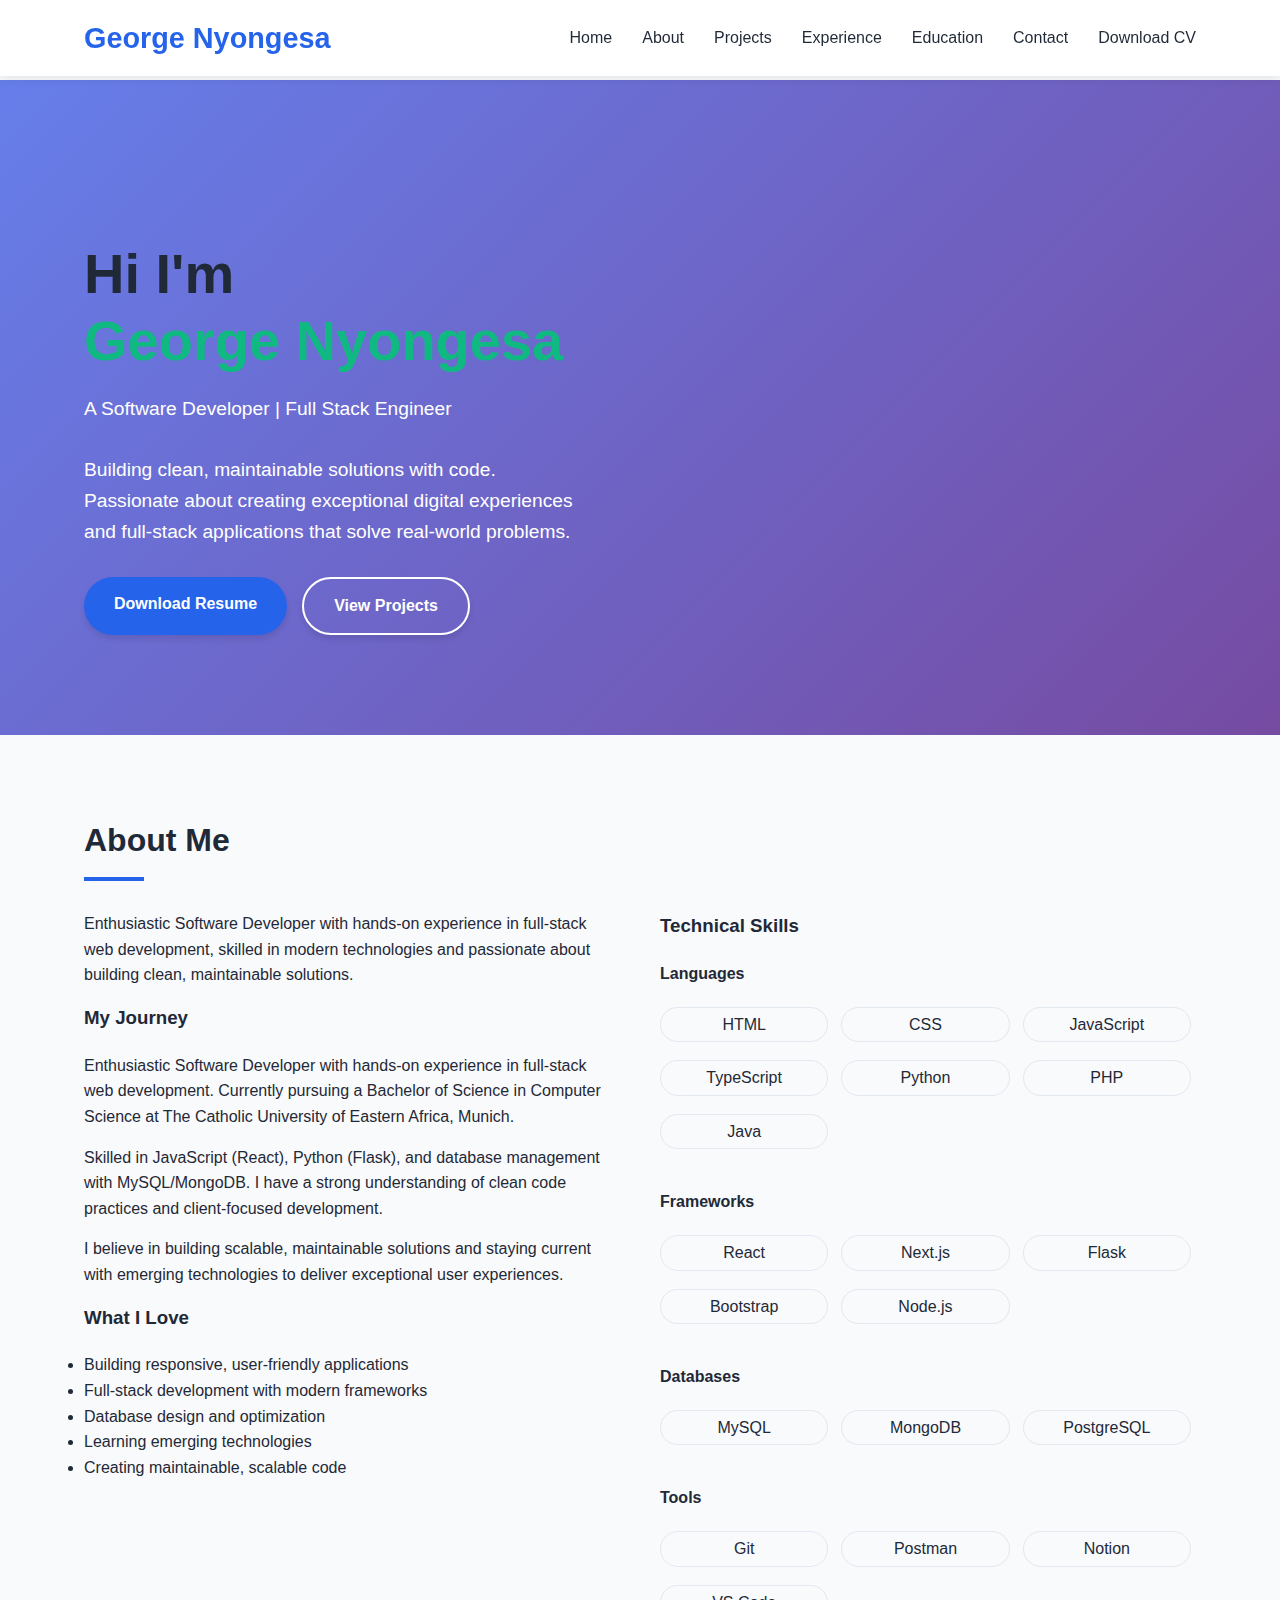
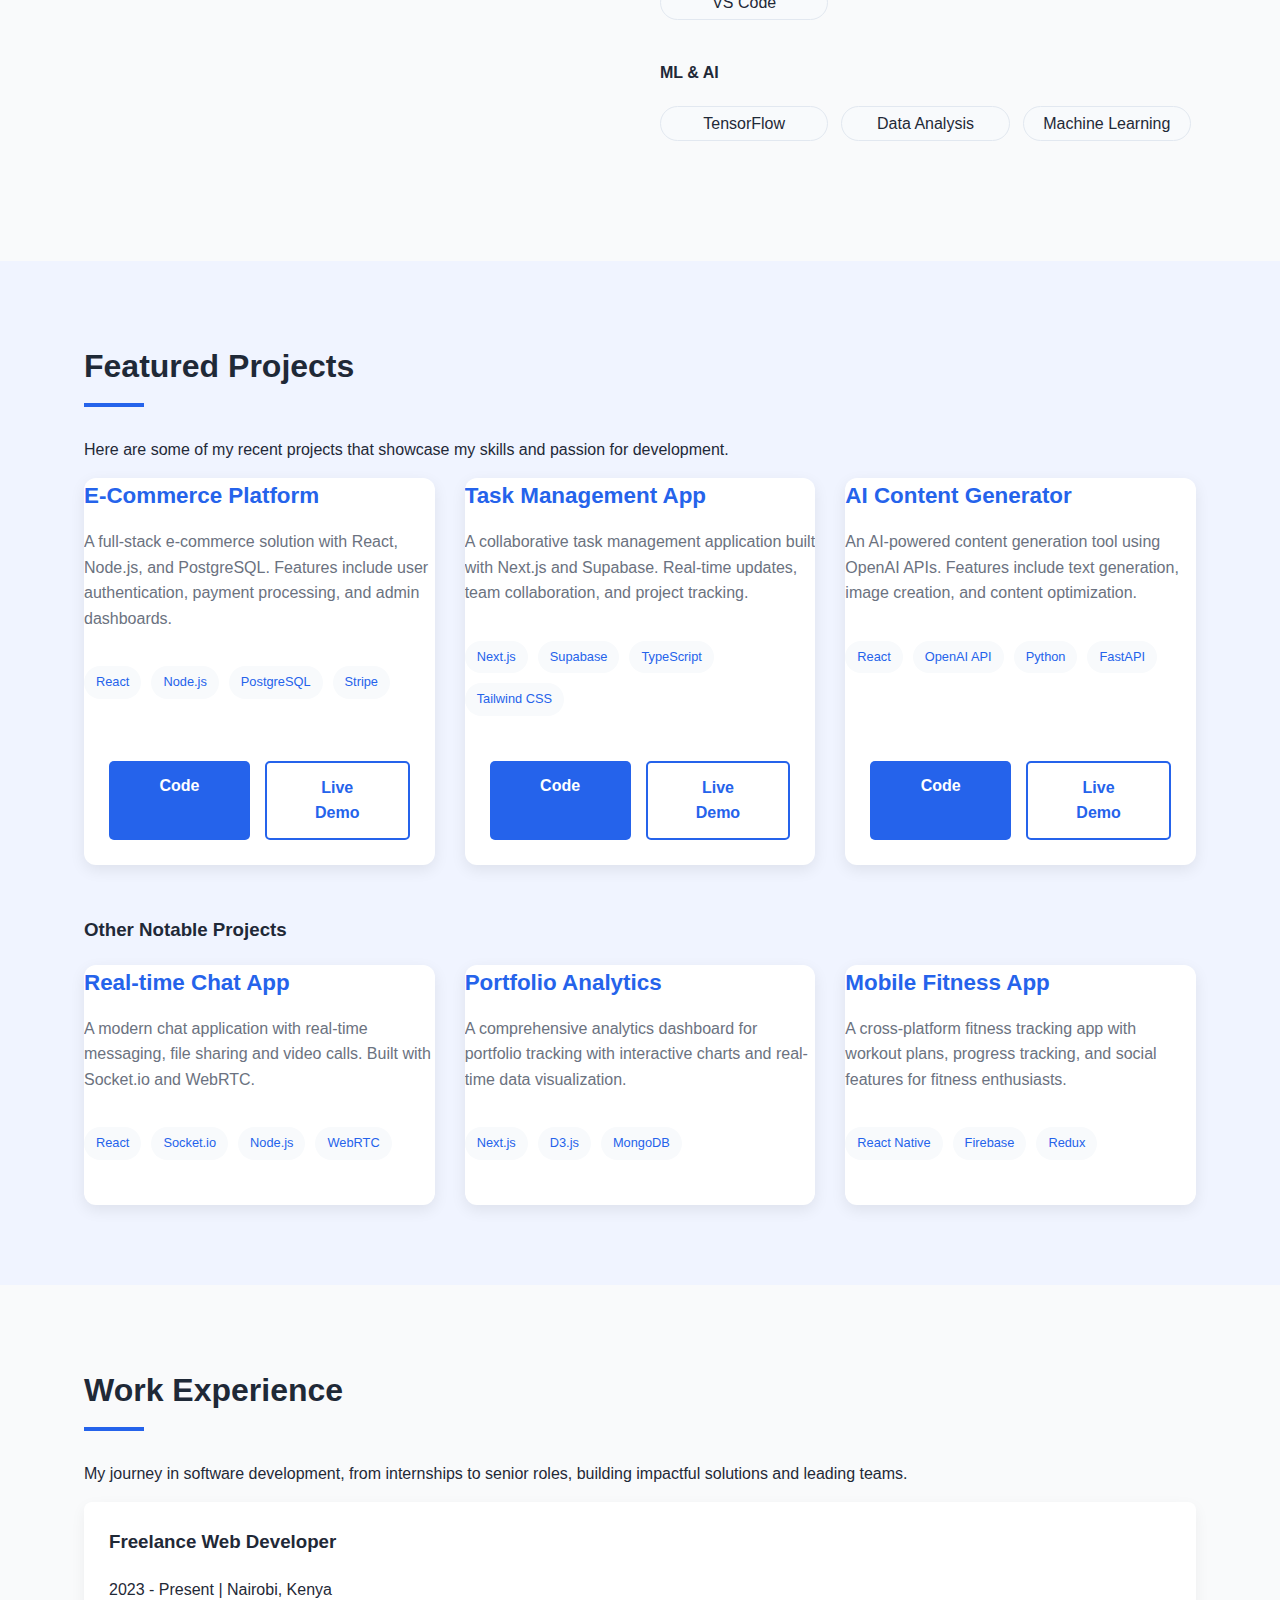
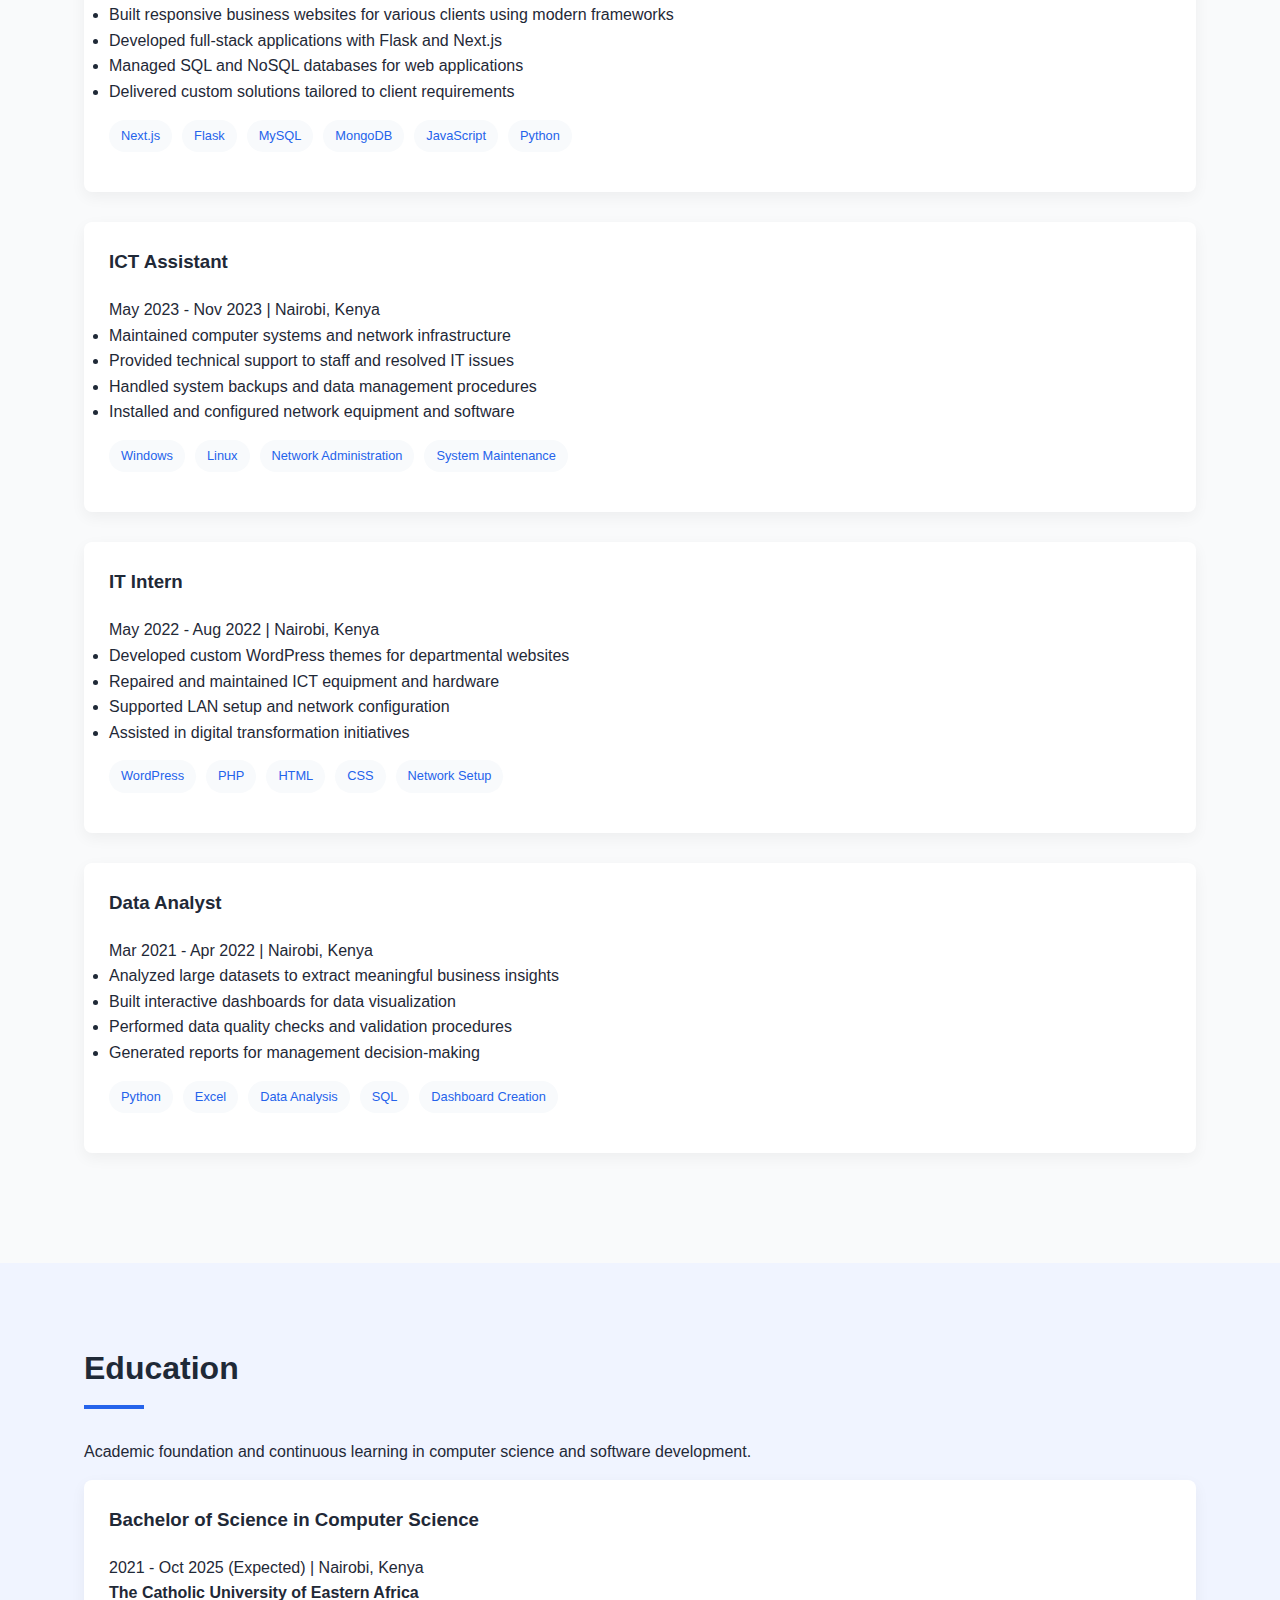
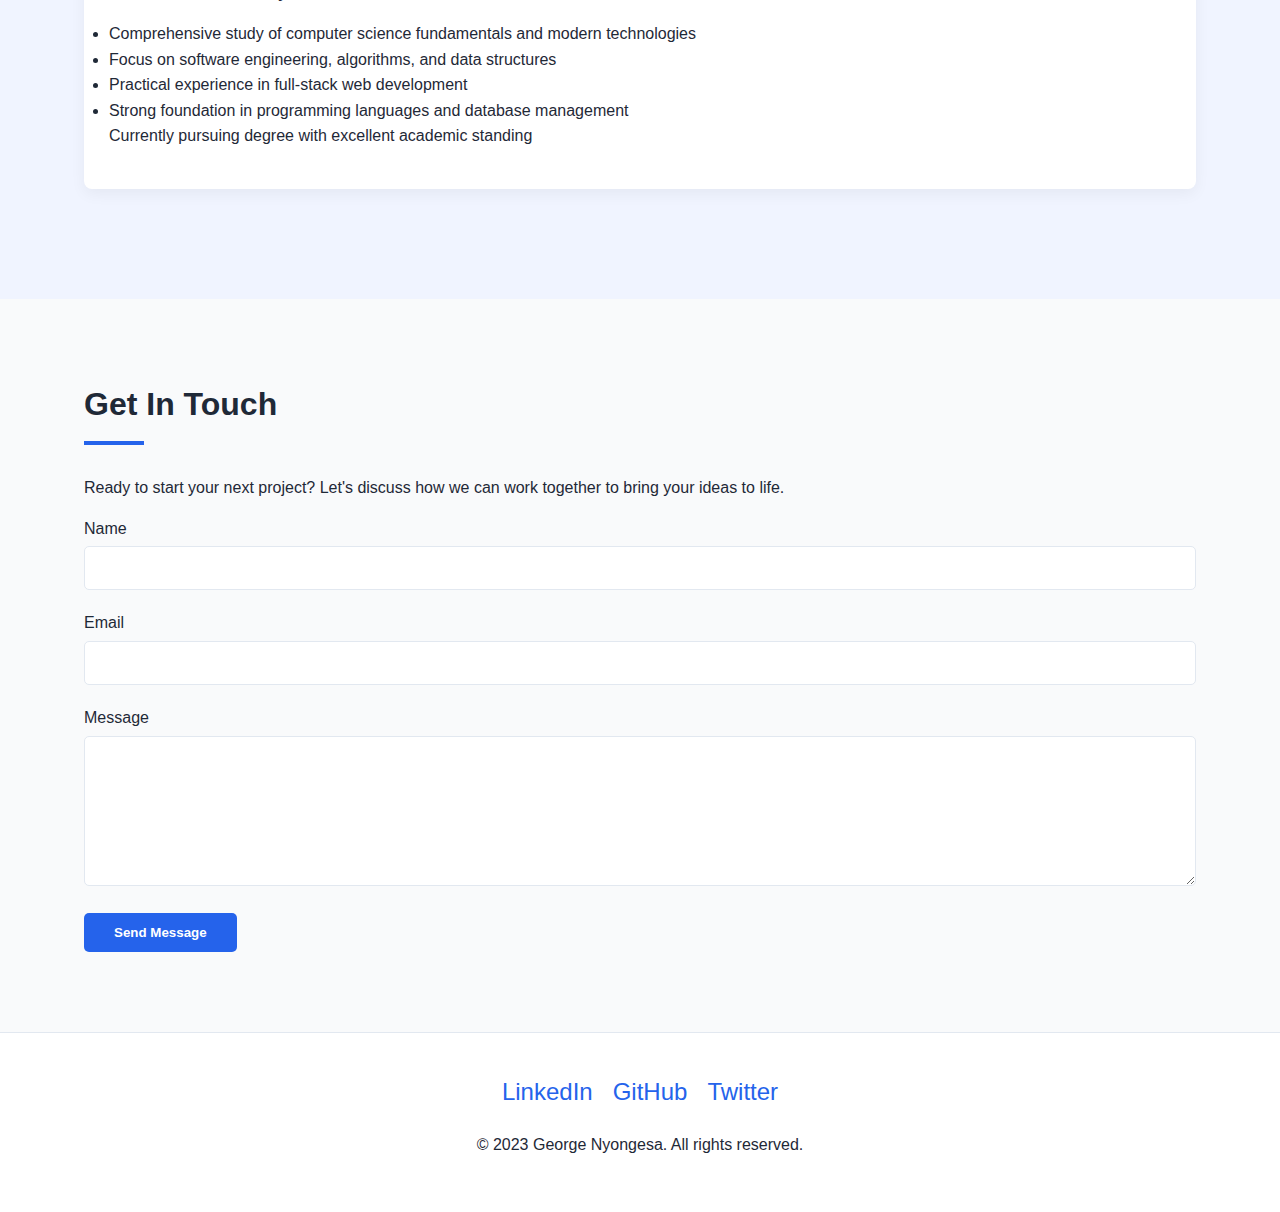
<file: index.html>
<!DOCTYPE html>
<html lang="en">
    <head>
        <meta charset="UTF-8">
        <meta name="viewport" content="width=device-width, initial-scale=1.0">
        <title>George Nyongesa - Software Developer</title>
        <link rel="stylesheet" href="styles.css">
    </head>
    <body>
        <!-- Header & Navigation -->
        <header>
            <div class="container">
                <nav>
                    <div class="logo">
                        George Nyongesa
                    </div>
                    <ul class="nav-links">
                        <li><a href="#home">Home</a></li>
                        <li><a href="#about">About</a></li>
                        <li><a href="#projects">Projects</a></li>
                        <li><a href="#experience">Experience</a></li>
                        <li><a href="#education">Education</a></li>
                        <li><a href="#contact">Contact</a></li>
                        <li><a href="#download-cv">Download CV</a></li>
                    </ul>
                    <div class="menu-btn">☰</div>
                </nav>
            </div>
        </header>

        <!-- Hero Section -->
        <section id="home" class="hero">
            <div class="container">
                <h1>Hi I'm <span>George Nyongesa</span></h1>
                <p>A Software Developer | Full Stack Engineer</p>
                <p>
                    Building clean, maintainable solutions with code. 
                    Passionate about creating exceptional digital experiences and 
                    full-stack applications that solve real-world problems.
                </p>
                <div class="hero-buttons">
                    <a href="#" class="btn">Download Resume</a>
                    <a href="#projects" class="btn btn-outline">View Projects</a>
                </div>
            </div>
        </section>

        <!-- About Section -->
        <section id="about">
            <div class="container">
                <h2>About Me</h2>
                <div class="about-content">
                    <div>
                        <p>Enthusiastic Software Developer with hands-on experience in full-stack web development, skilled in modern technologies and passionate about building clean, maintainable solutions.</p>
                        
                        <h3>My Journey</h3>
                        <p>Enthusiastic Software Developer with hands-on experience in full-stack web development. Currently pursuing a Bachelor of Science in Computer Science at The Catholic University of Eastern Africa, Munich.</p>
                        <p>Skilled in JavaScript (React), Python (Flask), and database management with MySQL/MongoDB. I have a strong understanding of clean code practices and client-focused development.</p>
                        <p>I believe in building scalable, maintainable solutions and staying current with emerging technologies to deliver exceptional user experiences.</p>
                        
                        <h3>What I Love</h3>
                        <ul>
                            <li>Building responsive, user-friendly applications</li>
                            <li>Full-stack development with modern frameworks</li>
                            <li>Database design and optimization</li>
                            <li>Learning emerging technologies</li>
                            <li>Creating maintainable, scalable code</li>
                        </ul>
                    </div>
                    
                    <div>
                        <h3>Technical Skills</h3>
                        
                        <div class="skill-category">
                            <h4>Languages</h4>
                            <div class="skills-grid">
                                <span class="skill-item">HTML</span>
                                <span class="skill-item">CSS</span>
                                <span class="skill-item">JavaScript</span>
                                <span class="skill-item">TypeScript</span>
                                <span class="skill-item">Python</span>
                                <span class="skill-item">PHP</span>
                                <span class="skill-item">Java</span>
                            </div>
                        </div>
                        
                        <div class="skill-category">
                            <h4>Frameworks</h4>
                            <div class="skills-grid">
                                <span class="skill-item">React</span>
                                <span class="skill-item">Next.js</span>
                                <span class="skill-item">Flask</span>
                                <span class="skill-item">Bootstrap</span>
                                <span class="skill-item">Node.js</span>
                            </div>
                        </div>
                        
                        <div class="skill-category">
                            <h4>Databases</h4>
                            <div class="skills-grid">
                                <span class="skill-item">MySQL</span>
                                <span class="skill-item">MongoDB</span>
                                <span class="skill-item">PostgreSQL</span>
                            </div>
                        </div>
                        
                        <div class="skill-category">
                            <h4>Tools</h4>
                            <div class="skills-grid">
                                <span class="skill-item">Git</span>
                                <span class="skill-item">Postman</span>
                                <span class="skill-item">Notion</span>
                                <span class="skill-item">VS Code</span>
                            </div>
                        </div>
                        
                        <div class="skill-category">
                            <h4>ML & AI</h4>
                            <div class="skills-grid">
                                <span class="skill-item">TensorFlow</span>
                                <span class="skill-item">Data Analysis</span>
                                <span class="skill-item">Machine Learning</span>
                            </div>
                        </div>
                    </div>
                </div>
            </div>
        </section>

        <!-- Projects Section -->
        <section id="projects" style="background-color: #f0f4ff;">
            <div class="container">
                <h2>Featured Projects</h2>
                <p>Here are some of my recent projects that showcase my skills and passion for development.</p>
                
                <div class="project-grid">
                    <div class="card project-card">
                        <h3>E-Commerce Platform</h3>
                        <p>A full-stack e-commerce solution with React, Node.js, and PostgreSQL. Features include user authentication, payment processing, and admin dashboards.</p>
                        <div class="project-tech">
                            <span class="tech-tag">React</span>
                            <span class="tech-tag">Node.js</span>
                            <span class="tech-tag">PostgreSQL</span>
                            <span class="tech-tag">Stripe</span>
                        </div>
                        <div class="project-links">
                            <a href="#" class="btn">Code</a>
                            <a href="#" class="btn btn-outline">Live Demo</a>
                        </div>
                    </div>
                    
                    <div class="card project-card">
                        <h3>Task Management App</h3>
                        <p>A collaborative task management application built with Next.js and Supabase. Real-time updates, team collaboration, and project tracking.</p>
                        <div class="project-tech">
                            <span class="tech-tag">Next.js</span>
                            <span class="tech-tag">Supabase</span>
                            <span class="tech-tag">TypeScript</span>
                            <span class="tech-tag">Tailwind CSS</span>
                        </div>
                        <div class="project-links">
                            <a href="#" class="btn">Code</a>
                            <a href="#" class="btn btn-outline">Live Demo</a>
                        </div>
                    </div>
                    
                    <div class="card project-card">
                        <h3>AI Content Generator</h3>
                        <p>An AI-powered content generation tool using OpenAI APIs. Features include text generation, image creation, and content optimization.</p>
                        <div class="project-tech">
                            <span class="tech-tag">React</span>
                            <span class="tech-tag">OpenAI API</span>
                            <span class="tech-tag">Python</span>
                            <span class="tech-tag">FastAPI</span>
                        </div>
                        <div class="project-links">
                            <a href="#" class="btn">Code</a>
                            <a href="#" class="btn btn-outline">Live Demo</a>
                        </div>
                    </div>
                </div>
                
                <h3 style="margin-top: 50px;">Other Notable Projects</h3>
                <div class="project-grid">
                    <div class="card project-card">
                        <h3>Real-time Chat App</h3>
                        <p>A modern chat application with real-time messaging, file sharing and video calls. Built with Socket.io and WebRTC.</p>
                        <div class="project-tech">
                            <span class="tech-tag">React</span>
                            <span class="tech-tag">Socket.io</span>
                            <span class="tech-tag">Node.js</span>
                            <span class="tech-tag">WebRTC</span>
                        </div>
                    </div>
                    
                    <div class="card project-card">
                        <h3>Portfolio Analytics</h3>
                        <p>A comprehensive analytics dashboard for portfolio tracking with interactive charts and real-time data visualization.</p>
                        <div class="project-tech">
                            <span class="tech-tag">Next.js</span>
                            <span class="tech-tag">D3.js</span>
                            <span class="tech-tag">MongoDB</span>
                        </div>
                    </div>
                    
                    <div class="card project-card">
                        <h3>Mobile Fitness App</h3>
                        <p>A cross-platform fitness tracking app with workout plans, progress tracking, and social features for fitness enthusiasts.</p>
                        <div class="project-tech">
                            <span class="tech-tag">React Native</span>
                            <span class="tech-tag">Firebase</span>
                            <span class="tech-tag">Redux</span>
                        </div>
                    </div>
                </div>
            </div>
        </section>

        <!-- Experience Section -->
        <section id="experience">
            <div class="container">
                <h2>Work Experience</h2>
                <p>My journey in software development, from internships to senior roles, building impactful solutions and leading teams.</p>
                
                <div class="timeline">
                    <div class="timeline-item">
                        <div class="timeline-content card">
                            <h3>Freelance Web Developer</h3>
                            <div class="timeline-date">2023 - Present | Nairobi, Kenya</div>
                            <ul>
                                <li>Built responsive business websites for various clients using modern frameworks</li>
                                <li>Developed full-stack applications with Flask and Next.js</li>
                                <li>Managed SQL and NoSQL databases for web applications</li>
                                <li>Delivered custom solutions tailored to client requirements</li>
                            </ul>
                            <div class="project-tech" style="margin-top: 15px;">
                                <span class="tech-tag">Next.js</span>
                                <span class="tech-tag">Flask</span>
                                <span class="tech-tag">MySQL</span>
                                <span class="tech-tag">MongoDB</span>
                                <span class="tech-tag">JavaScript</span>
                                <span class="tech-tag">Python</span>
                            </div>
                        </div>
                    </div>
                    
                    <div class="timeline-item">
                        <div class="timeline-content card">
                            <h3>ICT Assistant</h3>
                            <div class="timeline-date">May 2023 - Nov 2023 | Nairobi, Kenya</div>
                            <ul>
                                <li>Maintained computer systems and network infrastructure</li>
                                <li>Provided technical support to staff and resolved IT issues</li>
                                <li>Handled system backups and data management procedures</li>
                                <li>Installed and configured network equipment and software</li>
                            </ul>
                            <div class="project-tech" style="margin-top: 15px;">
                                <span class="tech-tag">Windows</span>
                                <span class="tech-tag">Linux</span>
                                <span class="tech-tag">Network Administration</span>
                                <span class="tech-tag">System Maintenance</span>
                            </div>
                        </div>
                    </div>
                    
                    <div class="timeline-item">
                        <div class="timeline-content card">
                            <h3>IT Intern</h3>
                            <div class="timeline-date">May 2022 - Aug 2022 | Nairobi, Kenya</div>
                            <ul>
                                <li>Developed custom WordPress themes for departmental websites</li>
                                <li>Repaired and maintained ICT equipment and hardware</li>
                                <li>Supported LAN setup and network configuration</li>
                                <li>Assisted in digital transformation initiatives</li>
                            </ul>
                            <div class="project-tech" style="margin-top: 15px;">
                                <span class="tech-tag">WordPress</span>
                                <span class="tech-tag">PHP</span>
                                <span class="tech-tag">HTML</span>
                                <span class="tech-tag">CSS</span>
                                <span class="tech-tag">Network Setup</span>
                            </div>
                        </div>
                    </div>
                    
                    <div class="timeline-item">
                        <div class="timeline-content card">
                            <h3>Data Analyst</h3>
                            <div class="timeline-date">Mar 2021 - Apr 2022 | Nairobi, Kenya</div>
                            <ul>
                                <li>Analyzed large datasets to extract meaningful business insights</li>
                                <li>Built interactive dashboards for data visualization</li>
                                <li>Performed data quality checks and validation procedures</li>
                                <li>Generated reports for management decision-making</li>
                            </ul>
                            <div class="project-tech" style="margin-top: 15px;">
                                <span class="tech-tag">Python</span>
                                <span class="tech-tag">Excel</span>
                                <span class="tech-tag">Data Analysis</span>
                                <span class="tech-tag">SQL</span>
                                <span class="tech-tag">Dashboard Creation</span>
                            </div>
                        </div>
                    </div>
                </div>
            </div>
        </section>

        <!-- Education Section -->
        <section id="education" style="background-color: #f0f4ff;">
            <div class="container">
                <h2>Education</h2>
                <p>Academic foundation and continuous learning in computer science and software development.</p>
                
                <div class="card">
                    <h3>Bachelor of Science in Computer Science</h3>
                    <div class="timeline-date">2021 - Oct 2025 (Expected) | Nairobi, Kenya</div>
                    <p><strong>The Catholic University of Eastern Africa</strong></p>
                    <ul>
                        <li>Comprehensive study of computer science fundamentals and modern technologies</li>
                        <li>Focus on software engineering, algorithms, and data structures</li>
                        <li>Practical experience in full-stack web development</li>
                        <li>Strong foundation in programming languages and database management</li>
                    </ul>
                    <p>Currently pursuing degree with excellent academic standing</p>
                </div>
            </div>
        </section>


        <!-- Contact Section -->
        <section id="contact">
            <div class="container">
                <h2>Get In Touch</h2>
                <p>Ready to start your next project? Let's discuss how we can work together to bring your ideas to life.</p>
                
                <div class="contact-form">
                    <form id="contactForm">
                        <div class="form-group">
                            <label for="name">Name</label>
                            <input type="text" id="name" name="name" required>
                        </div>
                        
                        <div class="form-group">
                            <label for="email">Email</label>
                            <input type="email" id="email" name="email" required>
                        </div>
                        
                        <div class="form-group">
                            <label for="message">Message</label>
                            <textarea id="message" name="message" required></textarea>
                        </div>
                        
                        <button type="submit" class="btn">Send Message</button>
                    </form>
                </div>
            </div>
        </section>


        <!-- Footer -->
        <footer>
            <div class="container">
                <div class="social-links">
                    <a href="#" aria-label="LinkedIn">LinkedIn</a>
                    <a href="#" aria-label="GitHub">GitHub</a>
                    <a href="#" aria-label="Twitter">Twitter</a>
                </div>
                <p>&copy; 2023 George Nyongesa. All rights reserved.</p>
            </div>
        </footer>
    </body>
</html>
</file>
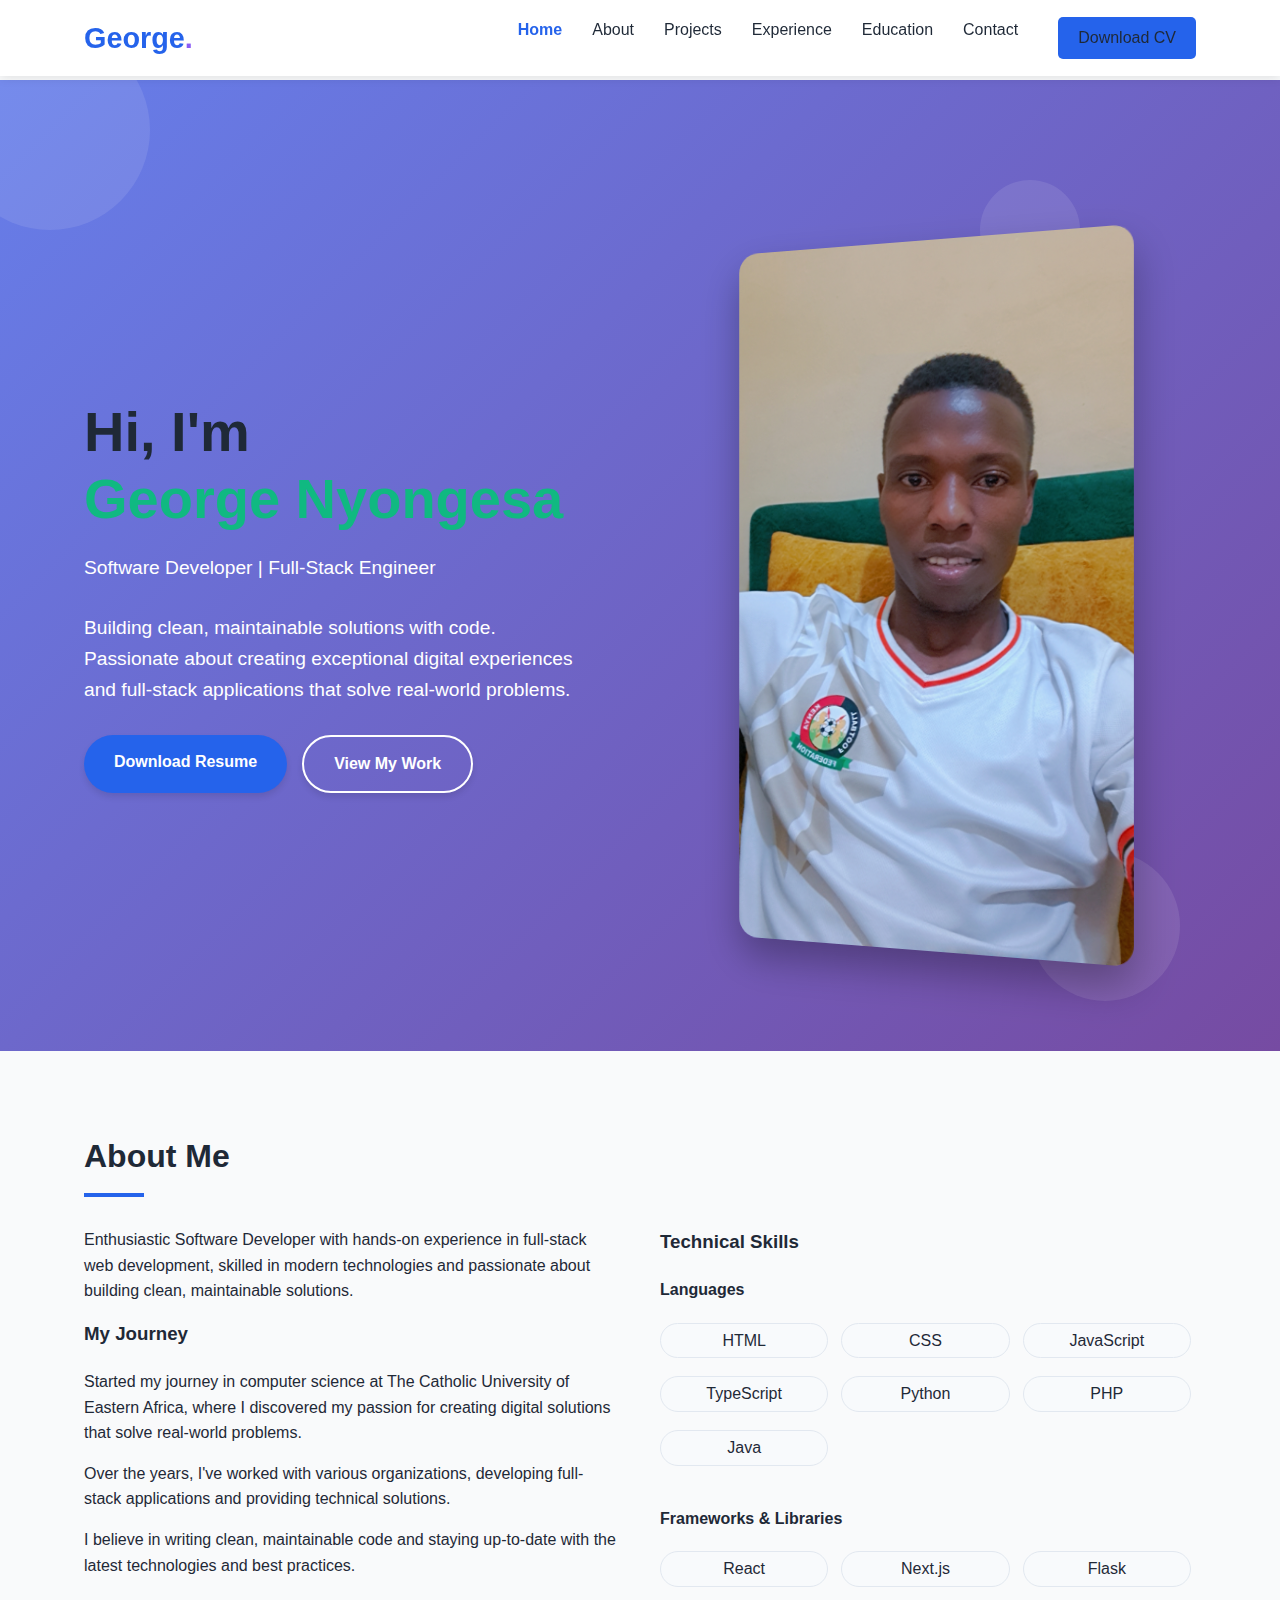
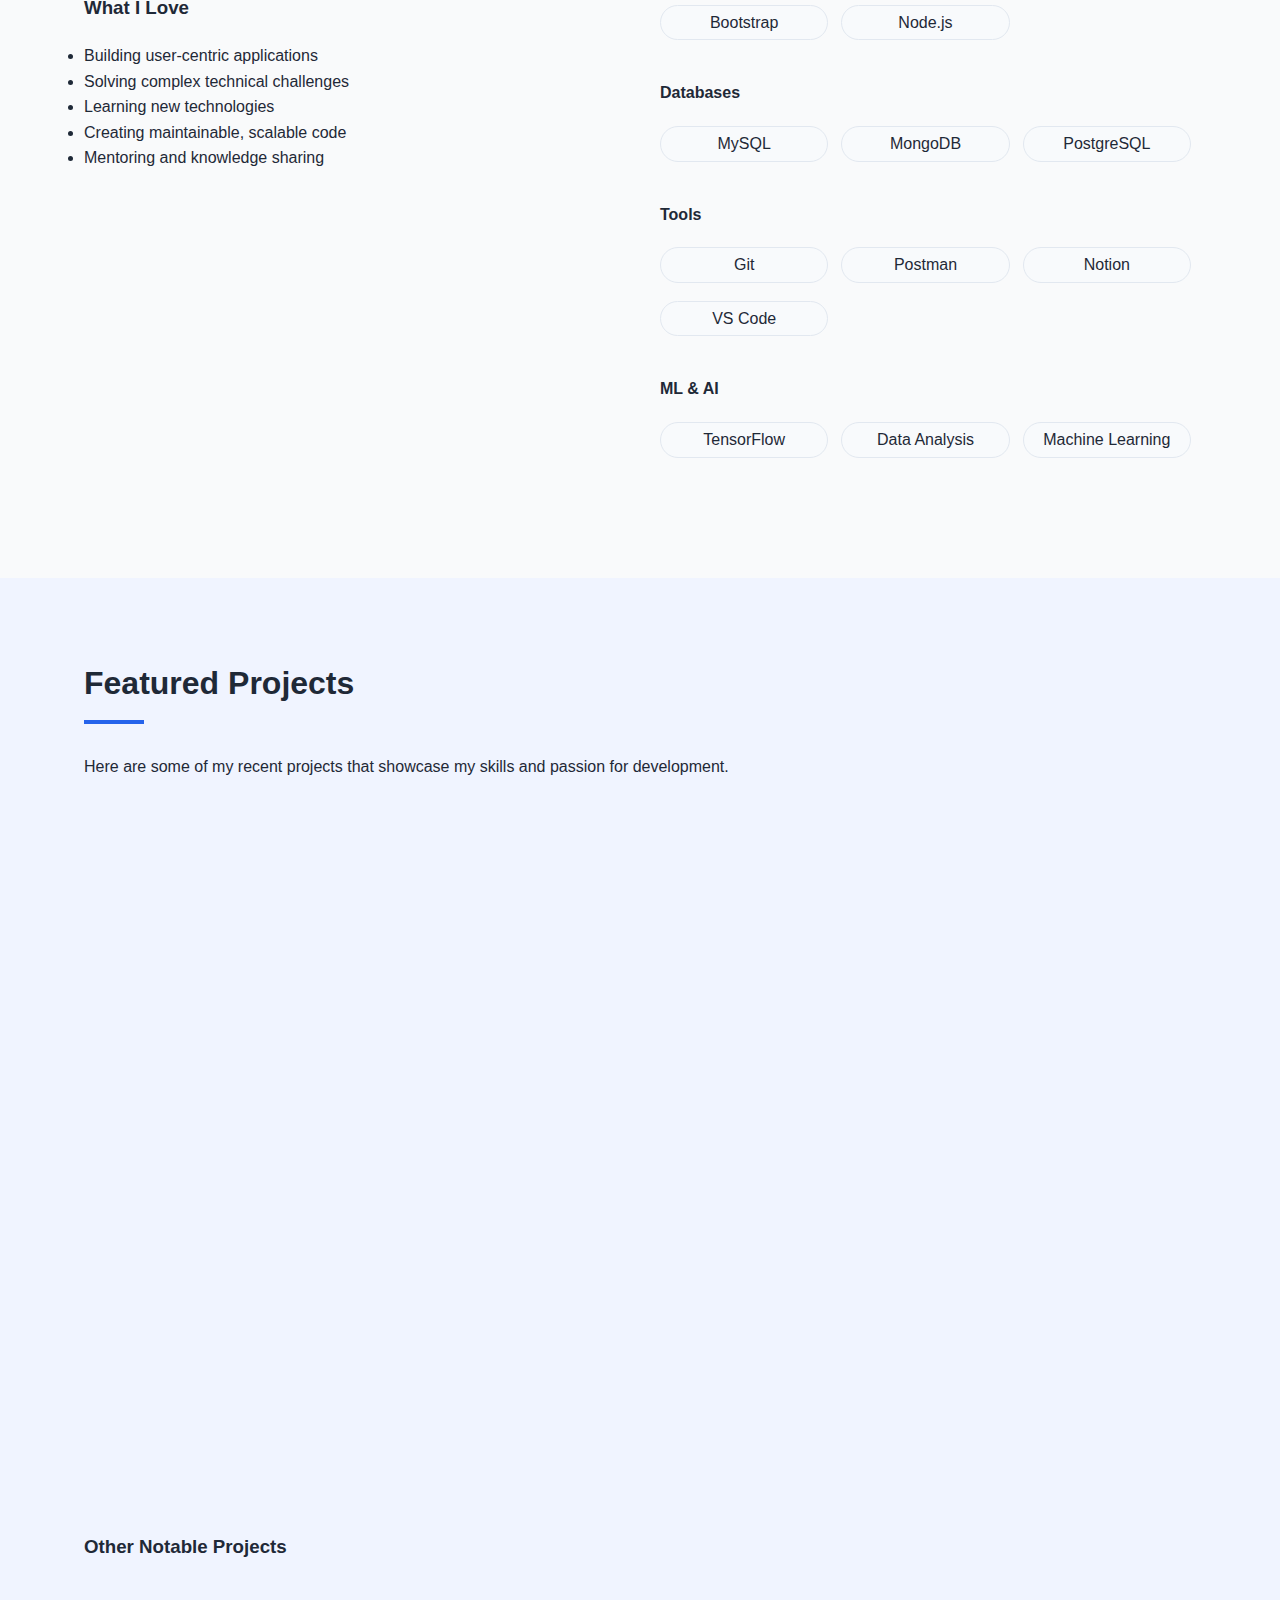
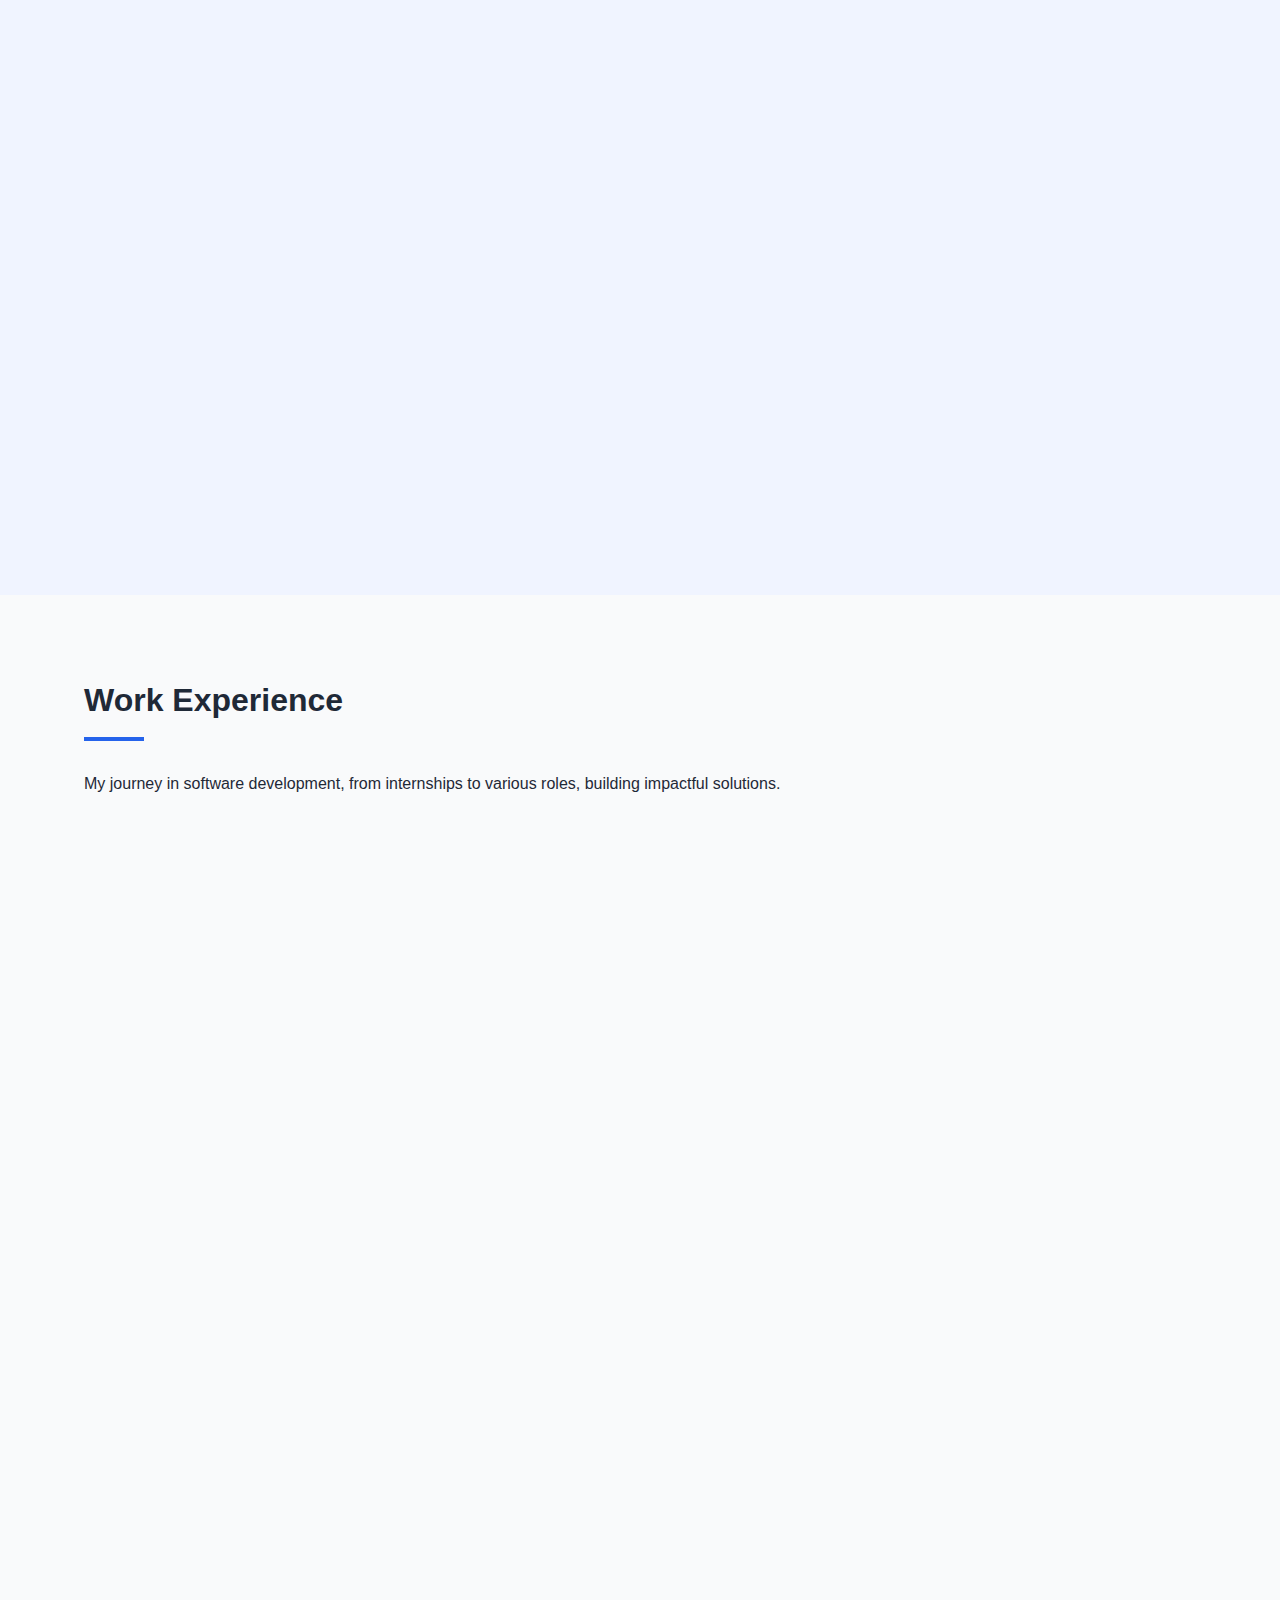
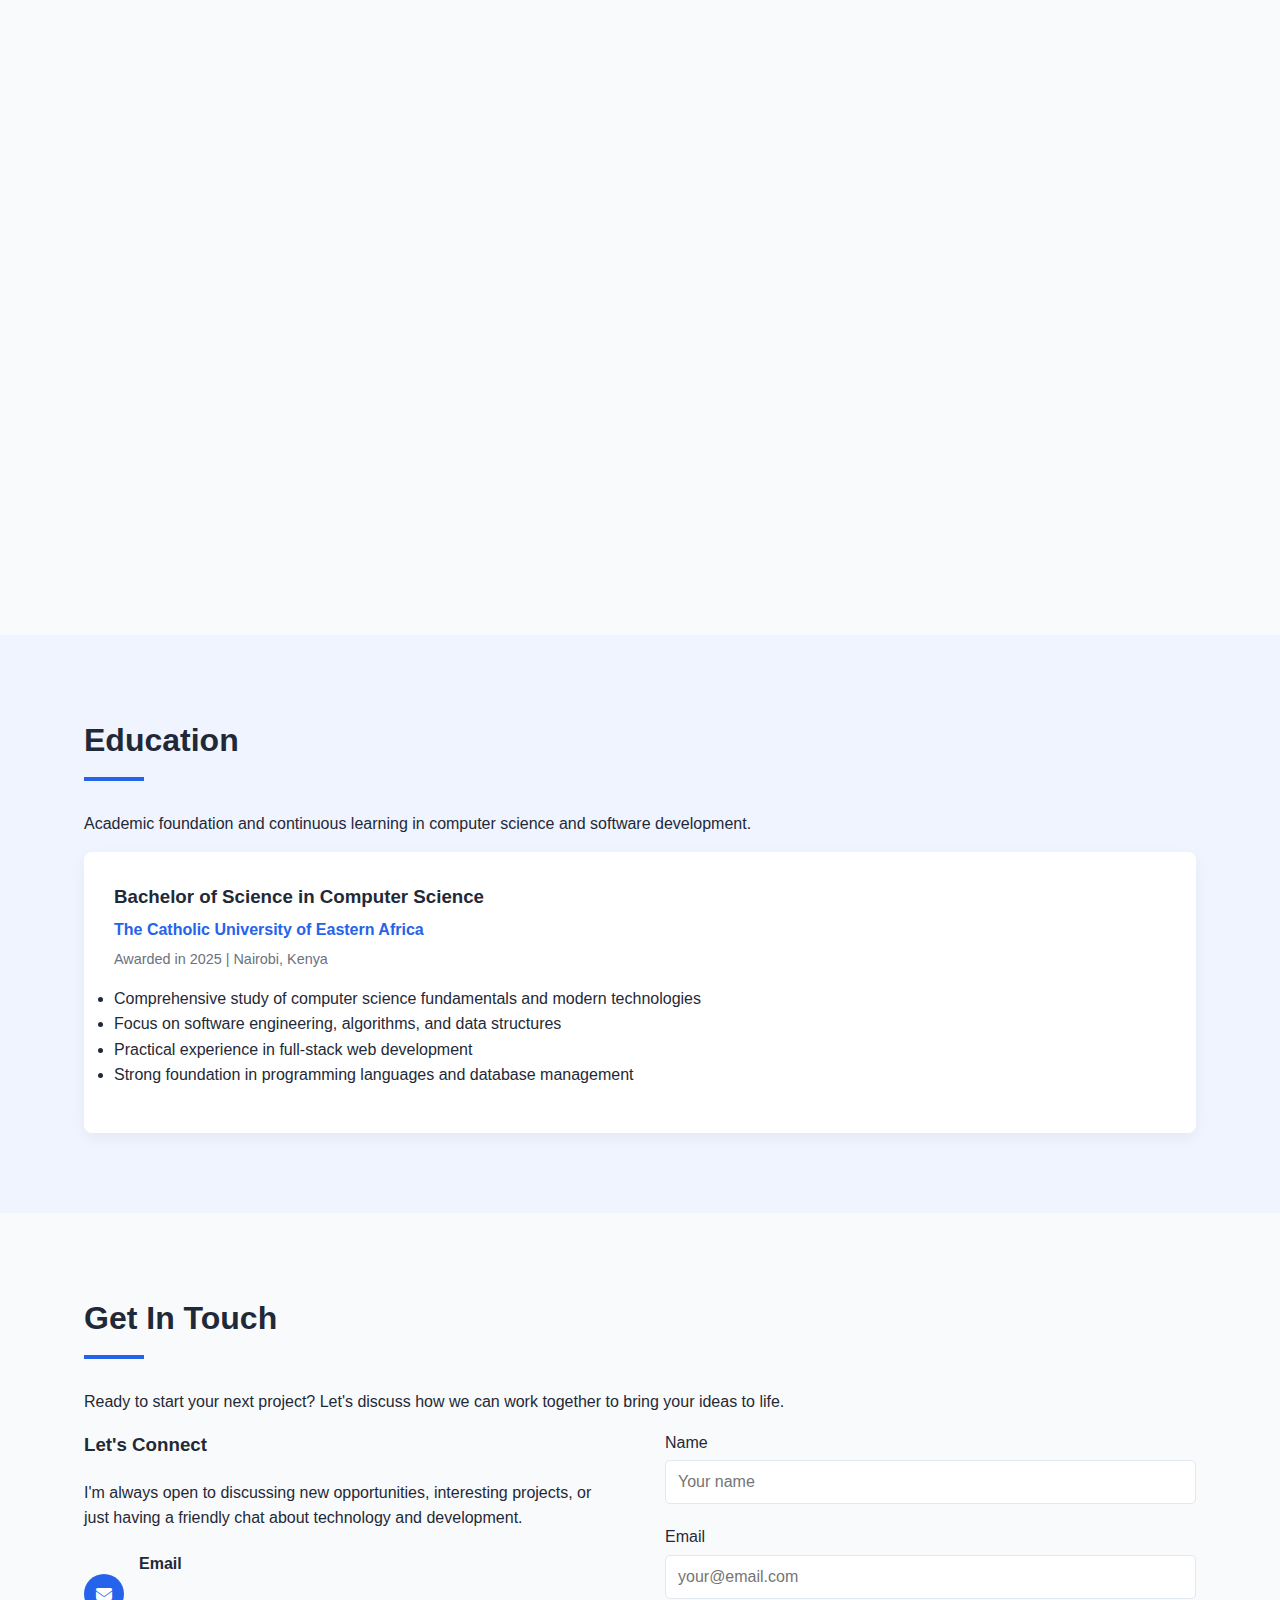
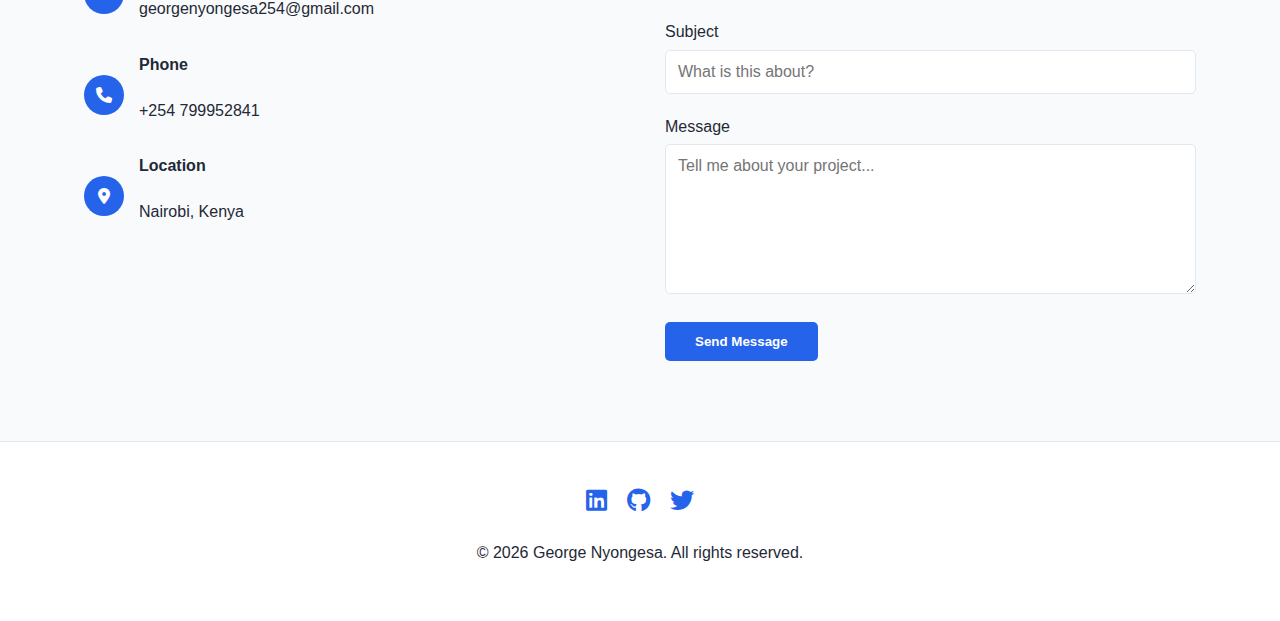
<file: frontend/index.html>
<!DOCTYPE html>
<html lang="en">
    <head>
        <meta charset="UTF-8">
        <meta name="viewport" content="width=device-width, initial-scale=1.0">
        <title>George Nyongesa - Software Developer</title>

        <!-- Custom CSS -->
        <link rel="stylesheet" href="styles.css">

        <!-- Font Awesome for icons -->
        <link rel="stylesheet" href="https://cdnjs.cloudflare.com/ajax/libs/font-awesome/6.4.0/css/all.min.css">

        <!-- Favicon -->
        <link rel="apple-touch-icon" sizes="180x180" href="images/favicons/apple-touch-icon.png">
        <link rel="icon" type="image/png" sizes="32x32" href="images/favicons/favicon-32x32.png">
        <link rel="icon" type="image/png" sizes="16x16" href="images/favicons/favicon-16x16.png">
        <link rel="manifest" href="images/favicons/site.webmanifest">
    </head>
    <body>
        <!-- Header -->
        <header>
            <div class="container">
                <nav>
                    <div class="logo">George<span>.</span></div>
                    <ul class="nav-links">
                        <li><a href="#home">Home</a></li>
                        <li><a href="#about">About</a></li>
                        <li><a href="#projects">Projects</a></li>
                        <li><a href="#experience">Experience</a></li>
                        <li><a href="#education">Education</a></li>
                        <li><a href="#contact">Contact</a></li>
                        <li><a href="#" class="btn">Download CV</a></li>
                    </ul>
                    <div class="menu-btn">☰</div>
                </nav>
            </div>
        </header>

        <!-- Hero Section -->
        <section class="hero" id="home">
            <div class="circle circle-1"></div>
            <div class="circle circle-2"></div>
            <div class="circle circle-3"></div>
            
            <div class="container">
                <div class="hero-content">
                    <div class="hero-text">
                        <h1>Hi, I'm <span>George Nyongesa</span></h1>
                        <p>Software Developer | Full-Stack Engineer</p>
                        <p>Building clean, maintainable solutions with code. Passionate about creating exceptional digital experiences and full-stack applications that solve real-world problems.</p>
                        <div class="hero-buttons">
                            <a href="#" class="btn">Download Resume</a>
                            <a href="#projects" class="btn btn-outline">View My Work</a>
                        </div>
                    </div>
                    <div class="hero-image">
                        <img src="images/george.jpg" alt="George Nyongesa" loading="lazy">
                    </div>
                </div>
            </div>
        </section>

        <!-- About Section -->
        <section id="about">
            <div class="container">
                <h2>About Me</h2>
                <div class="about-content">
                    <div>
                        <p>Enthusiastic Software Developer with hands-on experience in full-stack web development, skilled in modern technologies and passionate about building clean, maintainable solutions.</p>
                        
                        <h3>My Journey</h3>
                        <p>Started my journey in computer science at The Catholic University of Eastern Africa, where I discovered my passion for creating digital solutions that solve real-world problems.</p>
                        <p>Over the years, I've worked with various organizations, developing full-stack applications and providing technical solutions.</p>
                        <p>I believe in writing clean, maintainable code and staying up-to-date with the latest technologies and best practices.</p>
                        
                        <h3>What I Love</h3>
                        <ul>
                            <li>Building user-centric applications</li>
                            <li>Solving complex technical challenges</li>
                            <li>Learning new technologies</li>
                            <li>Creating maintainable, scalable code</li>
                            <li>Mentoring and knowledge sharing</li>
                        </ul>
                    </div>
                    
                    <div>
                        <h3>Technical Skills</h3>
                        
                        <div class="skill-category">
                            <h4>Languages</h4>
                            <div class="skills-grid">
                                <span class="skill-item">HTML</span>
                                <span class="skill-item">CSS</span>
                                <span class="skill-item">JavaScript</span>
                                <span class="skill-item">TypeScript</span>
                                <span class="skill-item">Python</span>
                                <span class="skill-item">PHP</span>
                                <span class="skill-item">Java</span>
                            </div>
                        </div>
                        
                        <div class="skill-category">
                            <h4>Frameworks & Libraries</h4>
                            <div class="skills-grid">
                                <span class="skill-item">React</span>
                                <span class="skill-item">Next.js</span>
                                <span class="skill-item">Flask</span>
                                <span class="skill-item">Bootstrap</span>
                                <span class="skill-item">Node.js</span>
                            </div>
                        </div>
                        
                        <div class="skill-category">
                            <h4>Databases</h4>
                            <div class="skills-grid">
                                <span class="skill-item">MySQL</span>
                                <span class="skill-item">MongoDB</span>
                                <span class="skill-item">PostgreSQL</span>
                            </div>
                        </div>
                        
                        <div class="skill-category">
                            <h4>Tools</h4>
                            <div class="skills-grid">
                                <span class="skill-item">Git</span>
                                <span class="skill-item">Postman</span>
                                <span class="skill-item">Notion</span>
                                <span class="skill-item">VS Code</span>
                            </div>
                        </div>
                        
                        <div class="skill-category">
                            <h4>ML & AI</h4>
                            <div class="skills-grid">
                                <span class="skill-item">TensorFlow</span>
                                <span class="skill-item">Data Analysis</span>
                                <span class="skill-item">Machine Learning</span>
                            </div>
                        </div>
                    </div>
                </div>
            </div>
        </section>

        <!-- Projects Section -->
        <section id="projects" style="background-color: #f0f4ff;">
            <div class="container">
                <h2>Featured Projects</h2>
                <p>Here are some of my recent projects that showcase my skills and passion for development.</p>
                
                <div class="project-grid">
                    <div class="card project-card">
                        <div class="project-image" style="background-image: url('https://images.unsplash.com/photo-1556742049-0cfed4f6a45d?ixlib=rb-4.0.3&auto=format&fit=crop&w=600&q=80')">
                            
                        </div>
                        <div class="project-content">
                            <h3>E-Commerce Platform</h3>
                            <p>A full-stack e-commerce solution with React, Node.js, and PostgreSQL. Features include user authentication, payment processing, and admin dashboards.</p>
                            <div class="project-tech">
                                <span class="tech-tag">React</span>
                                <span class="tech-tag">Node.js</span>
                                <span class="tech-tag">PostgreSQL</span>
                                <span class="tech-tag">Stripe</span>
                            </div>
                        </div>
                        <div class="project-links">
                            <a href="#" class="btn">Code</a>
                            <a href="#" class="btn btn-outline">Live Demo</a>
                        </div>
                    </div>
                    
                    <div class="card project-card">
                        <div class="project-image" style="background-image: url('https://images.unsplash.com/photo-1611224923853-80b023f02d71?ixlib=rb-4.0.3&auto=format&fit=crop&w=600&q=80')">
                            
                        </div>
                        <div class="project-content">
                            <h3>Task Management App</h3>
                            <p>A collaborative task management application built with Next.js and Supabase. Real-time updates, team collaboration, and project tracking.</p>
                            <div class="project-tech">
                                <span class="tech-tag">Next.js</span>
                                <span class="tech-tag">Supabase</span>
                                <span class="tech-tag">TypeScript</span>
                                <span class="tech-tag">Tailwind CSS</span>
                            </div>
                        </div>
                        <div class="project-links">
                            <a href="#" class="btn">Code</a>
                            <a href="#" class="btn btn-outline">Live Demo</a>
                        </div>
                    </div>
                    
                    <div class="card project-card">
                        <div class="project-image" style="background-image: url('https://images.unsplash.com/photo-1589254066213-a0c9dc853511?ixlib=rb-4.0.3&auto=format&fit=crop&w=600&q=80')">
                            
                        </div>
                        <div class="project-content">
                            <h3>AI Content Generator</h3>
                            <p>An AI-powered content generation tool using OpenAI APIs. Features include text generation, image creation, and content optimization.</p>
                            <div class="project-tech">
                                <span class="tech-tag">React</span>
                                <span class="tech-tag">OpenAI API</span>
                                <span class="tech-tag">Python</span>
                                <span class="tech-tag">FastAPI</span>
                            </div>
                        </div>
                        <div class="project-links">
                            <a href="#" class="btn">Code</a>
                            <a href="#" class="btn btn-outline">Live Demo</a>
                        </div>
                    </div>
                </div>
                
                <h3 style="margin-top: 50px;">Other Notable Projects</h3>
                <div class="project-grid">
                    <div class="card project-card">
                        <div class="project-image" style="background-image: url('https://images.unsplash.com/photo-1577563908411-5077b6dc7624?ixlib=rb-4.0.3&auto=format&fit=crop&w=600&q=80')">
                            
                        </div>
                        <div class="project-content">
                            <h3>Real-time Chat App</h3>
                            <p>A modern chat application with real-time messaging, file sharing and video calls. Built with Socket.io and WebRTC.</p>
                            <div class="project-tech">
                                <span class="tech-tag">React</span>
                                <span class="tech-tag">Socket.io</span>
                                <span class="tech-tag">Node.js</span>
                                <span class="tech-tag">WebRTC</span>
                            </div>
                        </div>
                    </div>
                    
                    <div class="card project-card">
                        <div class="project-image" style="background-image: url('https://images.unsplash.com/photo-1551288049-bebda4e38f71?ixlib=rb-4.0.3&auto=format&fit=crop&w=600&q=80')">
                            
                        </div>
                        <div class="project-content">
                            <h3>Portfolio Analytics</h3>
                            <p>A comprehensive analytics dashboard for portfolio tracking with interactive charts and real-time data visualization.</p>
                            <div class="project-tech">
                                <span class="tech-tag">Next.js</span>
                                <span class="tech-tag">D3.js</span>
                                <span class="tech-tag">MongoDB</span>
                            </div>
                        </div>
                    </div>
                    
                    <div class="card project-card">
                        <div class="project-image" style="background-image: url('https://images.unsplash.com/photo-1571019613454-1cb2f99b2d8b?ixlib=rb-4.0.3&auto=format&fit=crop&w=600&q=80')">
                        </div>
                        <div class="project-content">
                            <h3>Mobile Fitness App</h3>
                            <p>A cross-platform fitness tracking app with workout plans, progress tracking, and social features for fitness enthusiasts.</p>
                            <div class="project-tech">
                                <span class="tech-tag">React Native</span>
                                <span class="tech-tag">Firebase</span>
                                <span class="tech-tag">Redux</span>
                            </div>
                        </div>
                    </div>
                </div>
            </div>
        </section>

        <!-- Experience Section -->
        <section id="experience">
            <div class="container">
                <h2>Work Experience</h2>
                <p>My journey in software development, from internships to various roles, building impactful solutions.</p>
                
                <div class="experience-grid">
                    <div class="experience-card">
                        <div class="experience-icon">
                            <i class="fas fa-laptop-code"></i>
                        </div>
                        <div class="experience-details">
                            <h3>Freelance Web Developer</h3>
                            <div class="experience-company">Self-employed</div>
                            <div class="experience-date">2023 - Present | Nairobi, Kenya</div>
                            <div class="experience-description">
                                <ul>
                                    <li>Built responsive business websites for various clients using modern frameworks</li>
                                    <li>Developed full-stack applications with Flask and Next.js</li>
                                    <li>Managed SQL and NoSQL databases for web applications</li>
                                    <li>Delivered custom solutions tailored to client requirements</li>
                                </ul>
                            </div>
                            <div class="experience-tech">
                                <span class="tech-tag">Next.js</span>
                                <span class="tech-tag">Flask</span>
                                <span class="tech-tag">MySQL</span>
                                <span class="tech-tag">MongoDB</span>
                                <span class="tech-tag">JavaScript</span>
                                <span class="tech-tag">Python</span>
                            </div>
                        </div>
                    </div>
                    
                    <div class="experience-card">
                        <div class="experience-icon">
                            <i class="fas fa-tools"></i>
                        </div>
                        <div class="experience-details">
                            <h3>ICT Assistant</h3>
                            <div class="experience-company">Tips Technologies</div>
                            <div class="experience-date">May 2023 - Nov 2023 | Nairobi, Kenya</div>
                            <div class="experience-description">
                                <ul>
                                    <li>Maintained computer systems and network infrastructure</li>
                                    <li>Provided technical support to staff and resolved IT issues</li>
                                    <li>Handled system backups and data management procedures</li>
                                    <li>Installed and configured network equipment and software</li>
                                </ul>
                            </div>
                            <div class="experience-tech">
                                <span class="tech-tag">Windows</span>
                                <span class="tech-tag">Linux</span>
                                <span class="tech-tag">Network Administration</span>
                                <span class="tech-tag">System Maintenance</span>
                            </div>
                        </div>
                    </div>
                    
                    <div class="experience-card">
                        <div class="experience-icon">
                            <i class="fas fa-server"></i>
                        </div>
                        <div class="experience-details">
                            <h3>IT Intern</h3>
                            <div class="experience-company">Ministry of Agriculture</div>
                            <div class="experience-date">May 2022 - Aug 2022 | Nairobi, Kenya</div>
                            <div class="experience-description">
                                <ul>
                                    <li>Developed custom WordPress themes for departmental websites</li>
                                    <li>Repaired and maintained ICT equipment and hardware</li>
                                    <li>Supported LAN setup and network configuration</li>
                                    <li>Assisted in digital transformation initiatives</li>
                                </ul>
                            </div>
                            <div class="experience-tech">
                                <span class="tech-tag">WordPress</span>
                                <span class="tech-tag">PHP</span>
                                <span class="tech-tag">HTML</span>
                                <span class="tech-tag">CSS</span>
                                <span class="tech-tag">Network Setup</span>
                            </div>
                        </div>
                    </div>
                    
                    <div class="experience-card">
                        <div class="experience-icon">
                            <i class="fas fa-chart-line"></i>
                        </div>
                        <div class="experience-details">
                            <h3>Data Analyst</h3>
                            <div class="experience-company">Revenues Holding Ltd</div>
                            <div class="experience-date">Mar 2021 - Apr 2022 | Nairobi, Kenya</div>
                            <div class="experience-description">
                                <ul>
                                    <li>Analyzed large datasets to extract meaningful business insights</li>
                                    <li>Built interactive dashboards for data visualization</li>
                                    <li>Performed data quality checks and validation procedures</li>
                                    <li>Generated reports for management decision-making</li>
                                </ul>
                            </div>
                            <div class="experience-tech">
                                <span class="tech-tag">Python</span>
                                <span class="tech-tag">Excel</span>
                                <span class="tech-tag">Data Analysis</span>
                                <span class="tech-tag">SQL</span>
                                <span class="tech-tag">Dashboard Creation</span>
                            </div>
                        </div>
                    </div>
                </div>
            </div>
        </section>

        <!-- Education Section -->
        <section id="education" style="background-color: #f0f4ff;">
            <div class="container">
                <h2>Education</h2>
                <p>Academic foundation and continuous learning in computer science and software development.</p>
                
                <div class="education-card">
                    <div class="education-details">
                        <h3>Bachelor of Science in Computer Science</h3>
                        <div class="education-institution">The Catholic University of Eastern Africa</div>
                        <div class="education-date">Awarded in 2025 | Nairobi, Kenya</div>
                        <div class="experience-description">
                            <ul>
                                <li>Comprehensive study of computer science fundamentals and modern technologies</li>
                                <li>Focus on software engineering, algorithms, and data structures</li>
                                <li>Practical experience in full-stack web development</li>
                                <li>Strong foundation in programming languages and database management</li>
                            </ul>
                        </div>
                    </div>
                </div>
            </div>
        </section>

        <!-- Contact Section -->
        <section id="contact">
            <div class="container">
                <h2>Get In Touch</h2>
                <p>Ready to start your next project? Let's discuss how we can work together to bring your ideas to life.</p>
                
                <div class="contact-container">
                    <div class="contact-info">
                        <h3>Let's Connect</h3>
                        <p>I'm always open to discussing new opportunities, interesting projects, or just having a friendly chat about technology and development.</p>
                        
                        <div class="contact-details">
                            <div class="contact-item">
                                <div class="contact-icon">
                                    <i class="fas fa-envelope"></i>
                                </div>
                                <div>
                                    <h4>Email</h4>
                                    <p>georgenyongesa254@gmail.com</p>
                                </div>
                            </div>
                            
                            <div class="contact-item">
                                <div class="contact-icon">
                                    <i class="fas fa-phone"></i>
                                </div>
                                <div>
                                    <h4>Phone</h4>
                                    <p>+254 799952841</p>
                                </div>
                            </div>
                            
                            <div class="contact-item">
                                <div class="contact-icon">
                                    <i class="fas fa-map-marker-alt"></i>
                                </div>
                                <div>
                                    <h4>Location</h4>
                                    <p>Nairobi, Kenya</p>
                                </div>
                            </div>
                        </div>
                    </div>
                    
                    <div class="contact-form">
                        <form id="contactForm">
                            <div class="form-group">
                                <label for="name">Name</label>
                                <input type="text" id="name" name="name" placeholder="Your name" required>
                            </div>
                            
                            <div class="form-group">
                                <label for="email">Email</label>
                                <input type="email" id="email" name="email" placeholder="your@email.com" required>
                            </div>
                            
                            <div class="form-group">
                                <label for="subject">Subject</label>
                                <input type="text" id="subject" name="subject" placeholder="What is this about?">
                            </div>
                            
                            <div class="form-group">
                                <label for="message">Message</label>
                                <textarea id="message" name="message" placeholder="Tell me about your project..." required></textarea>
                            </div>
                            
                            <button type="submit" class="btn">Send Message</button>
                        </form>
                    </div>
                </div>
            </div>
        </section>

        <!-- Footer -->
        <footer>
            <div class="container">
                <div class="social-links">
                    <a href="https://www.linkedin.com/in/george-wepukhulu-6803131b1/" aria-label="LinkedIn"><i class="fab fa-linkedin"></i></a>
                    <a href="https://github.com/George-Nyongesa" aria-label="GitHub"><i class="fab fa-github"></i></a>
                    <a href="https://x.com/Frello254?t=pRdn1M4zuTt3wSRKMQ8GKQ&s=09" aria-label="Twitter"><i class="fab fa-twitter"></i></a>
                </div>
                <p>&copy; 2025 George Nyongesa. All rights reserved.</p>
            </div>
        </footer>

        <script src="script.js"></script>

    </body>
</html>
</file>
<file: styles.css>
/* Global Styles */
        :root {
            --primary: #2563eb;
            --primary-dark: #1e40af;
            --secondary: #10b981;
            --dark: #1f2937;
            --light: #f9fafb;
            --gray: #6b7280;
            --accent: #8b5cf6;
            --text-color: #1f2937;
            --card-background: #ffffff;
            --background: #f8fafc;
            --border-color: #e2e8f0;
        }
        
        * {
            margin: 0;
            padding: 0;
            box-sizing: border-box;
            font-family: 'Segoe UI', Tahoma, Geneva, Verdana, sans-serif;
        }
        
        body {
            background-color: var(--light);
            color: var(--dark);
            line-height: 1.6;
            padding-top: 80px;
            margin: 0;
        }
        
        .container {
            width: 90%;
            max-width: 1200px;
            margin: 0 auto;
            padding: 0 20px;
        }
        
        section {
            padding: 80px 0;
        }
        
        h1, h2, h3, h4 {
            margin-bottom: 20px;
            color: var(--text-color);
        }
        
        h2 {
            font-size: 2rem;
            position: relative;
            padding-bottom: 15px;
            margin-bottom: 30px;
        }
        
        h2::after {
            content: '';
            position: absolute;
            bottom: 0;
            left: 0;
            width: 60px;
            height: 4px;
            background-color: var(--primary);
        }
        
        p {
            margin-bottom: 15px;
        }
        
        a {
            color: var(--primary);
            text-decoration: none;
            transition: all 0.3s ease;
        }
        
        a:hover {
            color: var(--secondary);
        }
        
        .btn {
            display: inline-block;
            padding: 12px 30px;
            background-color: var(--primary);
            color: white;
            border: none;
            border-radius: 5px;
            cursor: pointer;
            font-weight: 600;
            transition: all 0.3s ease;
        }
        
        .btn:hover {
            background-color: var(--primary-dark);
            transform: translateY(-3px);
            box-shadow: 0 10px 20px rgba(0, 0, 0, 0.1);
        }
        
        .btn-outline {
            background-color: transparent;
            border: 2px solid var(--primary);
            color: var(--primary);
        }
        
        .btn-outline:hover {
            background-color: var(--primary);
            color: white;
        }
        
        .card {
            background-color: var(--card-background);
            border-radius: 8px;
            box-shadow: 0 5px 15px rgba(0, 0, 0, 0.05);
            padding: 25px;
            margin-bottom: 30px;
            transition: transform 0.3s ease;
        }
        
        .card:hover {
            transform: translateY(-5px);
            box-shadow: 0 10px 25px rgba(0, 0, 0, 0.1);
        }
        
        /* Header Styles */
        header {
            background-color: rgba(255, 255, 255, 0.98);
            backdrop-filter: blur(5px);
            box-shadow: 0 2px 10px rgba(0, 0, 0, 0.1);
            position: fixed;
            width: 100%;
            top: 0;
            z-index: 1000;
            padding: 15px 0;
            transition: all 0.3s ease;
        }
        
        nav {
            display: flex;
            justify-content: space-between;
            align-items: center;
        }

        .logo {
            font-size: 1.8rem;
            font-weight: 700;
            color: var(--primary);
        }

        .logo span {
            color: var(--accent);
        }

        .nav-links {
            display: flex;
            list-style: none;
        }

        .nav-links li {
            margin-left: 30px;
        }

        .nav-links a {
            color: var(--dark);
            font-weight: 500;
            text-decoration: none;
            transition: color 0.3s;
        }

        .nav-links a:hover {
            color: var(--primary);
        }
        
        .nav-links .btn {
            padding: 8px 20px;
            margin-left: 10px;
        }

        .menu-btn {
            display: none;
            font-size: 1.5rem;
            cursor: pointer;
            color: var(--dark);
        }
        
        /* Hero Section */
        .hero {
            padding: 160px 0 100px;
            background: linear-gradient(135deg, #667eea 0%, #764ba2 100%);
            color: white;
            position: relative;
            overflow: hidden;
        }

        .hero-content {
            display: flex;
            align-items: center;
            justify-content: space-between;
            gap: 40px;
        }

        .hero-text {
            flex: 1;
            max-width: 600px;
        }

        .hero-image {
            flex: 1;
            display: flex;
            justify-content: center;
            align-items: center;
        }

        .hero-image img {
            width: 100%;
            max-width: 400px;
            border-radius: 20px;
            box-shadow: 0 20px 40px rgba(0, 0, 0, 0.3);
            transform: perspective(800px) rotateY(-10deg);
            transition: transform 0.5s;
        }

        .hero-image img:hover {
            transform: perspective(800px) rotateY(0);
        }

        .hero h1 {
            font-size: 3.5rem;
            margin-bottom: 20px;
            line-height: 1.2;
        }

        .hero h1 span {
            display: block;
            color: var(--secondary);
        }

        .hero p {
            font-size: 1.2rem;
            margin-bottom: 30px;
            max-width: 500px;
        }

        .hero-buttons {
            display: flex;
            gap: 15px;
        }

        .hero .btn {
            display: inline-block;
            padding: 14px 30px;
            background-color: var(--primary);
            color: white;
            border: none;
            border-radius: 50px;
            cursor: pointer;
            font-weight: 600;
            text-decoration: none;
            transition: all 0.3s ease;
            box-shadow: 0 4px 6px rgba(0, 0, 0, 0.1);
        }

        .hero .btn:hover {
            background-color: var(--primary-dark);
            transform: translateY(-3px);
            box-shadow: 0 10px 20px rgba(0, 0, 0, 0.2);
        }

        .hero .btn-outline {
            background-color: transparent;
            border: 2px solid white;
            color: white;
        }

        .hero .btn-outline:hover {
            background-color: white;
            color: var(--primary);
        }

        /* Decorative elements */
        .circle {
            position: absolute;
            border-radius: 50%;
            background: rgba(255, 255, 255, 0.1);
        }

        .circle-1 {
            width: 200px;
            height: 200px;
            top: -50px;
            left: -50px;
        }

        .circle-2 {
            width: 150px;
            height: 150px;
            bottom: 50px;
            right: 100px;
        }

        .circle-3 {
            width: 100px;
            height: 100px;
            top: 100px;
            right: 200px;
        }
        
        /* About Section */
        .about-content {
            display: grid;
            grid-template-columns: 1fr 1fr;
            gap: 40px;
        }
        
        .skills-grid {
            display: grid;
            grid-template-columns: repeat(auto-fill, minmax(150px, 1fr));
            gap: 8px;
            margin-top: 20px;
        }
        
        .skill-category {
            margin-bottom: 30px;
        }
        
        .skill-category h3 {
            margin-bottom: 15px;
            color: var(--primary);
        }
        
        .skill-item {
            background-color: var(--background);
            padding: 4px;
            border-radius: 20px;
            text-align: center;
            border: 1px solid var(--border-color);
            margin-bottom: 10px;
            display: inline-block;
            margin-right: 5px;
        }
        
        /* Project Section Styles */
        .project-grid {
            display: grid;
            grid-template-columns: repeat(auto-fill, minmax(300px, 1fr));
            gap: 30px;
            align-items: stretch;
        }

        .project-card {
            display: flex;
            flex-direction: column;
            height: 100%;
            padding: 0;
            overflow: hidden;
            border-radius: 12px;
            box-shadow: 0 5px 15px rgba(0, 0, 0, 0.08);
            transition: transform 0.3s ease, box-shadow 0.3s ease;
            background: white;
        }

        .project-card:hover {
            transform: translateY(-5px);
            box-shadow: 0 12px 25px rgba(0, 0, 0, 0.15);
        }

        .project-image {
            height: 200px;
            background-size: cover;
            background-position: center;
            background-repeat: no-repeat;
            position: relative;
            transition: all 0.5s ease;
        }

        .project-image::before {
            content: '';
            position: absolute;
            top: 0;
            left: 0;
            right: 0;
            bottom: 0;
            background: linear-gradient(to bottom, transparent 0%, rgba(0,0,0,0.7) 100%);
            opacity: 0.6;
        }

        .project-card:hover .project-overlay {
            opacity: 1;
        }

        .project-card:hover .project-actions {
            transform: translateY(0);
        }

        .project-card:hover .project-image {
            transform: scale(1.05);
        }

        .project-content {
            padding: 25px;
            flex-grow: 1;
            display: flex;
            flex-direction: column;
        }

        .project-card h3 {
            margin-top: 0;
            margin-bottom: 15px;
            color: var(--primary);
            font-size: 1.4rem;
        }

        .project-card p {
            color: var(--gray);
            margin-bottom: 20px;
            line-height: 1.6;
        }

        .project-tech {
            display: flex;
            flex-wrap: wrap;
            gap: 10px;
            margin: 15px 0;
        }

        .tech-tag {
            background-color: var(--background);
            padding: 6px 12px;
            border-radius: 20px;
            font-size: 0.8rem;
            color: var(--primary);
            font-weight: 500;
        }

        .project-links {
            display: flex;
            gap: 15px;
            margin-top: auto;
            padding: 0 25px 25px 25px;
        }

        .project-links .btn {
            flex: 1;
            text-align: center;
        }


        /* Experience Section */
        .experience-grid {
            display: grid;
            grid-template-columns: 1fr;
            gap: 30px;
        }
        
        .experience-card {
            display: grid;
            grid-template-columns: auto 1fr;
            gap: 20px;
            padding: 30px;
            background-color: var(--card-background);
            border-radius: 8px;
            box-shadow: 0 5px 15px rgba(0, 0, 0, 0.05);
        }
        
        .experience-icon {
            width: 50px;
            height: 50px;
            background: var(--primary);
            border-radius: 50%;
            display: flex;
            align-items: center;
            justify-content: center;
            color: white;
            font-size: 1.5rem;
        }
        
        .experience-details h3 {
            margin-bottom: 5px;
        }
        
        .experience-company {
            font-weight: 600;
            color: var(--primary);
            margin-bottom: 5px;
        }
        
        .experience-date {
            color: var(--gray);
            margin-bottom: 15px;
            font-size: 0.9rem;
        }
        
        .experience-description {
            margin-bottom: 15px;
        }
        
        .experience-tech {
            display: flex;
            flex-wrap: wrap;
            gap: 10px;
        }
        
        /* Education Section */
        .education-card {
            padding: 30px;
            background-color: var(--card-background);
            border-radius: 8px;
            box-shadow: 0 5px 15px rgba(0, 0, 0, 0.05);
        }
        
        .education-details h3 {
            margin-bottom: 5px;
        }
        
        .education-institution {
            font-weight: 600;
            color: var(--primary);
            margin-bottom: 5px;
        }
        
        .education-date {
            color: var(--gray);
            margin-bottom: 15px;
            font-size: 0.9rem;
        }
        
        /* Contact Section */
        .contact-container {
            display: grid;
            grid-template-columns: 1fr 1fr;
            gap: 50px;
        }
        
        .contact-info {
            margin-bottom: 30px;
        }
        
        .contact-details {
            margin-top: 20px;
        }
        
        .contact-item {
            display: flex;
            align-items: center;
            margin-bottom: 15px;
        }
        
        .contact-icon {
            width: 40px;
            height: 40px;
            background: var(--primary);
            border-radius: 50%;
            display: flex;
            align-items: center;
            justify-content: center;
            color: white;
            margin-right: 15px;
        }
        
        .contact-form {
            max-width: 100%;
        }
        
        .form-group {
            margin-bottom: 20px;
        }
        
        .form-group label {
            display: block;
            margin-bottom: 5px;
            font-weight: 500;
        }
        
        .form-group input,
        .form-group textarea {
            width: 100%;
            padding: 12px;
            border: 1px solid var(--border-color);
            border-radius: 5px;
            font-size: 1rem;
        }
        
        .form-group textarea {
            min-height: 150px;
            resize: vertical;
        }
        
        /* Footer */
        footer {
            background-color: var(--card-background);
            padding: 40px 0;
            text-align: center;
            border-top: 1px solid var(--border-color);
        }
        
        .social-links {
            display: flex;
            justify-content: center;
            gap: 20px;
            margin-bottom: 20px;
        }
        
        .social-links a {
            font-size: 1.5rem;
            color: var(--primary);
            transition: color 0.3s;
        }
        
        .social-links a:hover {
            color: var(--secondary);
        }
        
        /* Responsive Design */
        @media (max-width: 992px) {
            .about-content {
                grid-template-columns: 1fr;
            }
            
            .contact-container {
                grid-template-columns: 1fr;
            }
            
            .hero-content {
                flex-direction: column;
                text-align: center;
            }
            
            .hero-text {
                max-width: 100%;
            }
            
            .hero p {
                margin: 0 auto 30px;
            }
            
            .hero-buttons {
                justify-content: center;
            }
        }
        
        @media (max-width: 768px) {
            .menu-btn {
                display: block;
            }
            
            .nav-links {
                position: fixed;
                height: 100vh;
                width: 100%;
                flex-direction: column;
                clip-path: circle(0px at top right);
                -webkit-clip-path: circle(0px at top right);
                background: var(--card-background);
                top: 70px;
                left: 0;
                transition: all 0.5s ease-out;
                pointer-events: none;
                padding: 50px 0;
            }
            
            .nav-links.active {
                clip-path: circle(1000px at top right);
                -webkit-clip-path: circle(1000px at top right);
                pointer-events: all;
            }
            
            .nav-links li {
                margin: 20px 0;
                text-align: center;
            }
            
            .hero h1 {
                font-size: 2.5rem;
            }
            
            .hero-buttons {
                flex-direction: column;
                align-items: center;
            }
            
            .experience-card {
                grid-template-columns: 1fr;
            }
            
            .experience-icon {
                margin: 0 auto 15px;
            }
        }
        
        @media (max-width: 480px) {
            .hero h1 {
                font-size: 2.2rem;
            }
            
            .hero-buttons {
                flex-direction: column;
                align-items: center;
            }
            
            .btn {
                width: 100%;
                max-width: 250px;
                padding: 8px 16px;
                font-size: 14px;
            }
        }
</file>
<file: frontend/styles.css>
/* Global Styles */
        :root {
            --primary: #2563eb;
            --primary-dark: #1e40af;
            --secondary: #10b981;
            --dark: #1f2937;
            --light: #f9fafb;
            --gray: #6b7280;
            --accent: #8b5cf6;
            --text-color: #1f2937;
            --card-background: #ffffff;
            --background: #f8fafc;
            --border-color: #e2e8f0;
        }
        
        * {
            margin: 0;
            padding: 0;
            box-sizing: border-box;
            font-family: 'Segoe UI', Tahoma, Geneva, Verdana, sans-serif;
        }
        
        body {
            background-color: var(--light);
            color: var(--dark);
            line-height: 1.6;
            padding-top: 80px;
            margin: 0;
        }
        
        .container {
            width: 90%;
            max-width: 1200px;
            margin: 0 auto;
            padding: 0 20px;
        }
        
        section {
            padding: 80px 0;
        }
        
        h1, h2, h3, h4 {
            margin-bottom: 20px;
            color: var(--text-color);
        }
        
        h2 {
            font-size: 2rem;
            position: relative;
            padding-bottom: 15px;
            margin-bottom: 30px;
        }
        
        h2::after {
            content: '';
            position: absolute;
            bottom: 0;
            left: 0;
            width: 60px;
            height: 4px;
            background-color: var(--primary);
        }
        
        p {
            margin-bottom: 15px;
        }
        
        a {
            color: var(--primary);
            text-decoration: none;
            transition: all 0.3s ease;
        }
        
        a:hover {
            color: var(--secondary);
        }
        
        .btn {
            display: inline-block;
            padding: 12px 30px;
            background-color: var(--primary);
            color: white;
            border: none;
            border-radius: 5px;
            cursor: pointer;
            font-weight: 600;
            transition: all 0.3s ease;
        }
        
        .btn:hover {
            background-color: var(--primary-dark);
            transform: translateY(-3px);
            box-shadow: 0 10px 20px rgba(0, 0, 0, 0.1);
        }
        
        .btn-outline {
            background-color: transparent;
            border: 2px solid var(--primary);
            color: var(--primary);
        }
        
        .btn-outline:hover {
            background-color: var(--primary);
            color: white;
        }
        
        .card {
            background-color: var(--card-background);
            border-radius: 8px;
            box-shadow: 0 5px 15px rgba(0, 0, 0, 0.05);
            padding: 25px;
            margin-bottom: 30px;
            transition: transform 0.3s ease;
        }
        
        .card:hover {
            transform: translateY(-5px);
            box-shadow: 0 10px 25px rgba(0, 0, 0, 0.1);
        }
        
        /* Header Styles */
        header {
            background-color: rgba(255, 255, 255, 0.98);
            backdrop-filter: blur(5px);
            box-shadow: 0 2px 10px rgba(0, 0, 0, 0.1);
            position: fixed;
            width: 100%;
            top: 0;
            z-index: 1000;
            padding: 15px 0;
            transition: all 0.3s ease;
        }
        
        nav {
            display: flex;
            justify-content: space-between;
            align-items: center;
        }

        .logo {
            font-size: 1.8rem;
            font-weight: 700;
            color: var(--primary);
        }

        .logo span {
            color: var(--accent);
        }

        .nav-links {
            display: flex;
            list-style: none;
        }

        .nav-links li {
            margin-left: 30px;
        }

        .nav-links a {
            color: var(--dark);
            font-weight: 500;
            text-decoration: none;
            transition: color 0.3s;
        }

        .nav-links a:hover {
            color: var(--primary);
        }
        
        .nav-links .btn {
            padding: 8px 20px;
            margin-left: 10px;
        }

        .menu-btn {
            display: none;
            font-size: 1.5rem;
            cursor: pointer;
            color: var(--dark);
        }
        
        /* Hero Section */
        .hero {
            padding: 160px 0 100px;
            background: linear-gradient(135deg, #667eea 0%, #764ba2 100%);
            color: white;
            position: relative;
            overflow: hidden;
        }

        .hero-content {
            display: flex;
            align-items: center;
            justify-content: space-between;
            gap: 40px;
        }

        .hero-text {
            flex: 1;
            max-width: 600px;
        }

        .hero-image {
            flex: 1;
            display: flex;
            justify-content: center;
            align-items: center;
        }

        .hero-image img {
            width: 100%;
            max-width: 400px;
            border-radius: 20px;
            box-shadow: 0 20px 40px rgba(0, 0, 0, 0.3);
            transform: perspective(800px) rotateY(-10deg);
            transition: transform 0.5s;
        }

        .hero-image img:hover {
            transform: perspective(800px) rotateY(0);
        }

        .hero h1 {
            font-size: 3.5rem;
            margin-bottom: 20px;
            line-height: 1.2;
        }

        .hero h1 span {
            display: block;
            color: var(--secondary);
        }

        .hero p {
            font-size: 1.2rem;
            margin-bottom: 30px;
            max-width: 500px;
        }

        .hero-buttons {
            display: flex;
            gap: 15px;
        }

        .hero .btn {
            display: inline-block;
            padding: 14px 30px;
            background-color: var(--primary);
            color: white;
            border: none;
            border-radius: 50px;
            cursor: pointer;
            font-weight: 600;
            text-decoration: none;
            transition: all 0.3s ease;
            box-shadow: 0 4px 6px rgba(0, 0, 0, 0.1);
        }

        .hero .btn:hover {
            background-color: var(--primary-dark);
            transform: translateY(-3px);
            box-shadow: 0 10px 20px rgba(0, 0, 0, 0.2);
        }

        .hero .btn-outline {
            background-color: transparent;
            border: 2px solid white;
            color: white;
        }

        .hero .btn-outline:hover {
            background-color: white;
            color: var(--primary);
        }

        /* Decorative elements */
        .circle {
            position: absolute;
            border-radius: 50%;
            background: rgba(255, 255, 255, 0.1);
        }

        .circle-1 {
            width: 200px;
            height: 200px;
            top: -50px;
            left: -50px;
        }

        .circle-2 {
            width: 150px;
            height: 150px;
            bottom: 50px;
            right: 100px;
        }

        .circle-3 {
            width: 100px;
            height: 100px;
            top: 100px;
            right: 200px;
        }
        
        /* About Section */
        .about-content {
            display: grid;
            grid-template-columns: 1fr 1fr;
            gap: 40px;
        }
        
        .skills-grid {
            display: grid;
            grid-template-columns: repeat(auto-fill, minmax(150px, 1fr));
            gap: 8px;
            margin-top: 20px;
        }
        
        .skill-category {
            margin-bottom: 30px;
        }
        
        .skill-category h3 {
            margin-bottom: 15px;
            color: var(--primary);
        }
        
        .skill-item {
            background-color: var(--background);
            padding: 4px;
            border-radius: 20px;
            text-align: center;
            border: 1px solid var(--border-color);
            margin-bottom: 10px;
            display: inline-block;
            margin-right: 5px;
        }
        
        /* Project Section Styles */
        .project-grid {
            display: grid;
            grid-template-columns: repeat(auto-fill, minmax(300px, 1fr));
            gap: 30px;
            align-items: stretch;
        }

        .project-card {
            display: flex;
            flex-direction: column;
            height: 100%;
            padding: 0;
            overflow: hidden;
            border-radius: 12px;
            box-shadow: 0 5px 15px rgba(0, 0, 0, 0.08);
            transition: transform 0.3s ease, box-shadow 0.3s ease;
            background: white;
        }

        .project-card:hover {
            transform: translateY(-5px);
            box-shadow: 0 12px 25px rgba(0, 0, 0, 0.15);
        }

        .project-image {
            height: 200px;
            background-size: cover;
            background-position: center;
            background-repeat: no-repeat;
            position: relative;
            transition: all 0.5s ease;
        }

        .project-image::before {
            content: '';
            position: absolute;
            top: 0;
            left: 0;
            right: 0;
            bottom: 0;
            background: linear-gradient(to bottom, transparent 0%, rgba(0,0,0,0.7) 100%);
            opacity: 0.6;
        }

        .project-card:hover .project-overlay {
            opacity: 1;
        }

        .project-card:hover .project-actions {
            transform: translateY(0);
        }

        .project-card:hover .project-image {
            transform: scale(1.05);
        }

        .project-content {
            padding: 25px;
            flex-grow: 1;
            display: flex;
            flex-direction: column;
        }

        .project-card h3 {
            margin-top: 0;
            margin-bottom: 15px;
            color: var(--primary);
            font-size: 1.4rem;
        }

        .project-card p {
            color: var(--gray);
            margin-bottom: 20px;
            line-height: 1.6;
        }

        .project-tech {
            display: flex;
            flex-wrap: wrap;
            gap: 10px;
            margin: 15px 0;
        }

        .tech-tag {
            background-color: var(--background);
            padding: 6px 12px;
            border-radius: 20px;
            font-size: 0.8rem;
            color: var(--primary);
            font-weight: 500;
        }

        .project-links {
            display: flex;
            gap: 15px;
            margin-top: auto;
            padding: 0 25px 25px 25px;
        }

        .project-links .btn {
            flex: 1;
            text-align: center;
        }


        /* Experience Section */
        .experience-grid {
            display: grid;
            grid-template-columns: 1fr;
            gap: 30px;
        }
        
        .experience-card {
            display: grid;
            grid-template-columns: auto 1fr;
            gap: 20px;
            padding: 30px;
            background-color: var(--card-background);
            border-radius: 8px;
            box-shadow: 0 5px 15px rgba(0, 0, 0, 0.05);
        }
        
        .experience-icon {
            width: 50px;
            height: 50px;
            background: var(--primary);
            border-radius: 50%;
            display: flex;
            align-items: center;
            justify-content: center;
            color: white;
            font-size: 1.5rem;
        }
        
        .experience-details h3 {
            margin-bottom: 5px;
        }
        
        .experience-company {
            font-weight: 600;
            color: var(--primary);
            margin-bottom: 5px;
        }
        
        .experience-date {
            color: var(--gray);
            margin-bottom: 15px;
            font-size: 0.9rem;
        }
        
        .experience-description {
            margin-bottom: 15px;
        }
        
        .experience-tech {
            display: flex;
            flex-wrap: wrap;
            gap: 10px;
        }
        
        /* Education Section */
        .education-card {
            padding: 30px;
            background-color: var(--card-background);
            border-radius: 8px;
            box-shadow: 0 5px 15px rgba(0, 0, 0, 0.05);
        }
        
        .education-details h3 {
            margin-bottom: 5px;
        }
        
        .education-institution {
            font-weight: 600;
            color: var(--primary);
            margin-bottom: 5px;
        }
        
        .education-date {
            color: var(--gray);
            margin-bottom: 15px;
            font-size: 0.9rem;
        }
        
        /* Contact Section */
        .contact-container {
            display: grid;
            grid-template-columns: 1fr 1fr;
            gap: 50px;
        }
        
        .contact-info {
            margin-bottom: 30px;
        }
        
        .contact-details {
            margin-top: 20px;
        }
        
        .contact-item {
            display: flex;
            align-items: center;
            margin-bottom: 15px;
        }
        
        .contact-icon {
            width: 40px;
            height: 40px;
            background: var(--primary);
            border-radius: 50%;
            display: flex;
            align-items: center;
            justify-content: center;
            color: white;
            margin-right: 15px;
        }
        
        .contact-form {
            max-width: 100%;
        }
        
        .form-group {
            margin-bottom: 20px;
        }
        
        .form-group label {
            display: block;
            margin-bottom: 5px;
            font-weight: 500;
        }
        
        .form-group input,
        .form-group textarea {
            width: 100%;
            padding: 12px;
            border: 1px solid var(--border-color);
            border-radius: 5px;
            font-size: 1rem;
        }
        
        .form-group textarea {
            min-height: 150px;
            resize: vertical;
        }
        
        /* Footer */
        footer {
            background-color: var(--card-background);
            padding: 40px 0;
            text-align: center;
            border-top: 1px solid var(--border-color);
        }
        
        .social-links {
            display: flex;
            justify-content: center;
            gap: 20px;
            margin-bottom: 20px;
        }
        
        .social-links a {
            font-size: 1.5rem;
            color: var(--primary);
            transition: color 0.3s;
        }
        
        .social-links a:hover {
            color: var(--secondary);
        }
        
        /* Responsive Design */
        @media (max-width: 992px) {
            .about-content {
                grid-template-columns: 1fr;
            }
            
            .contact-container {
                grid-template-columns: 1fr;
            }
            
            .hero-content {
                flex-direction: column;
                text-align: center;
            }
            
            .hero-text {
                max-width: 100%;
            }
            
            .hero p {
                margin: 0 auto 30px;
            }
            
            .hero-buttons {
                justify-content: center;
            }
        }
        
        @media (max-width: 768px) {
            .menu-btn {
                display: block;
            }
            
            .nav-links {
                position: fixed;
                height: 100vh;
                width: 100%;
                flex-direction: column;
                clip-path: circle(0px at top right);
                -webkit-clip-path: circle(0px at top right);
                background: var(--card-background);
                top: 70px;
                left: 0;
                transition: all 0.5s ease-out;
                pointer-events: none;
                padding: 50px 0;
            }
            
            .nav-links.active {
                clip-path: circle(1000px at top right);
                -webkit-clip-path: circle(1000px at top right);
                pointer-events: all;
            }
            
            .nav-links li {
                margin: 20px 0;
                text-align: center;
            }
            
            .hero h1 {
                font-size: 2.5rem;
            }
            
            .hero-buttons {
                flex-direction: column;
                align-items: center;
            }
            
            .experience-card {
                grid-template-columns: 1fr;
            }
            
            .experience-icon {
                margin: 0 auto 15px;
            }
        }
        
        @media (max-width: 480px) {
            .hero h1 {
                font-size: 2.2rem;
            }
            
            .hero-buttons {
                flex-direction: column;
                align-items: center;
            }
            
            .btn {
                width: 100%;
                max-width: 250px;
                padding: 8px 16px;
                font-size: 14px;
            }
        }
</file>
